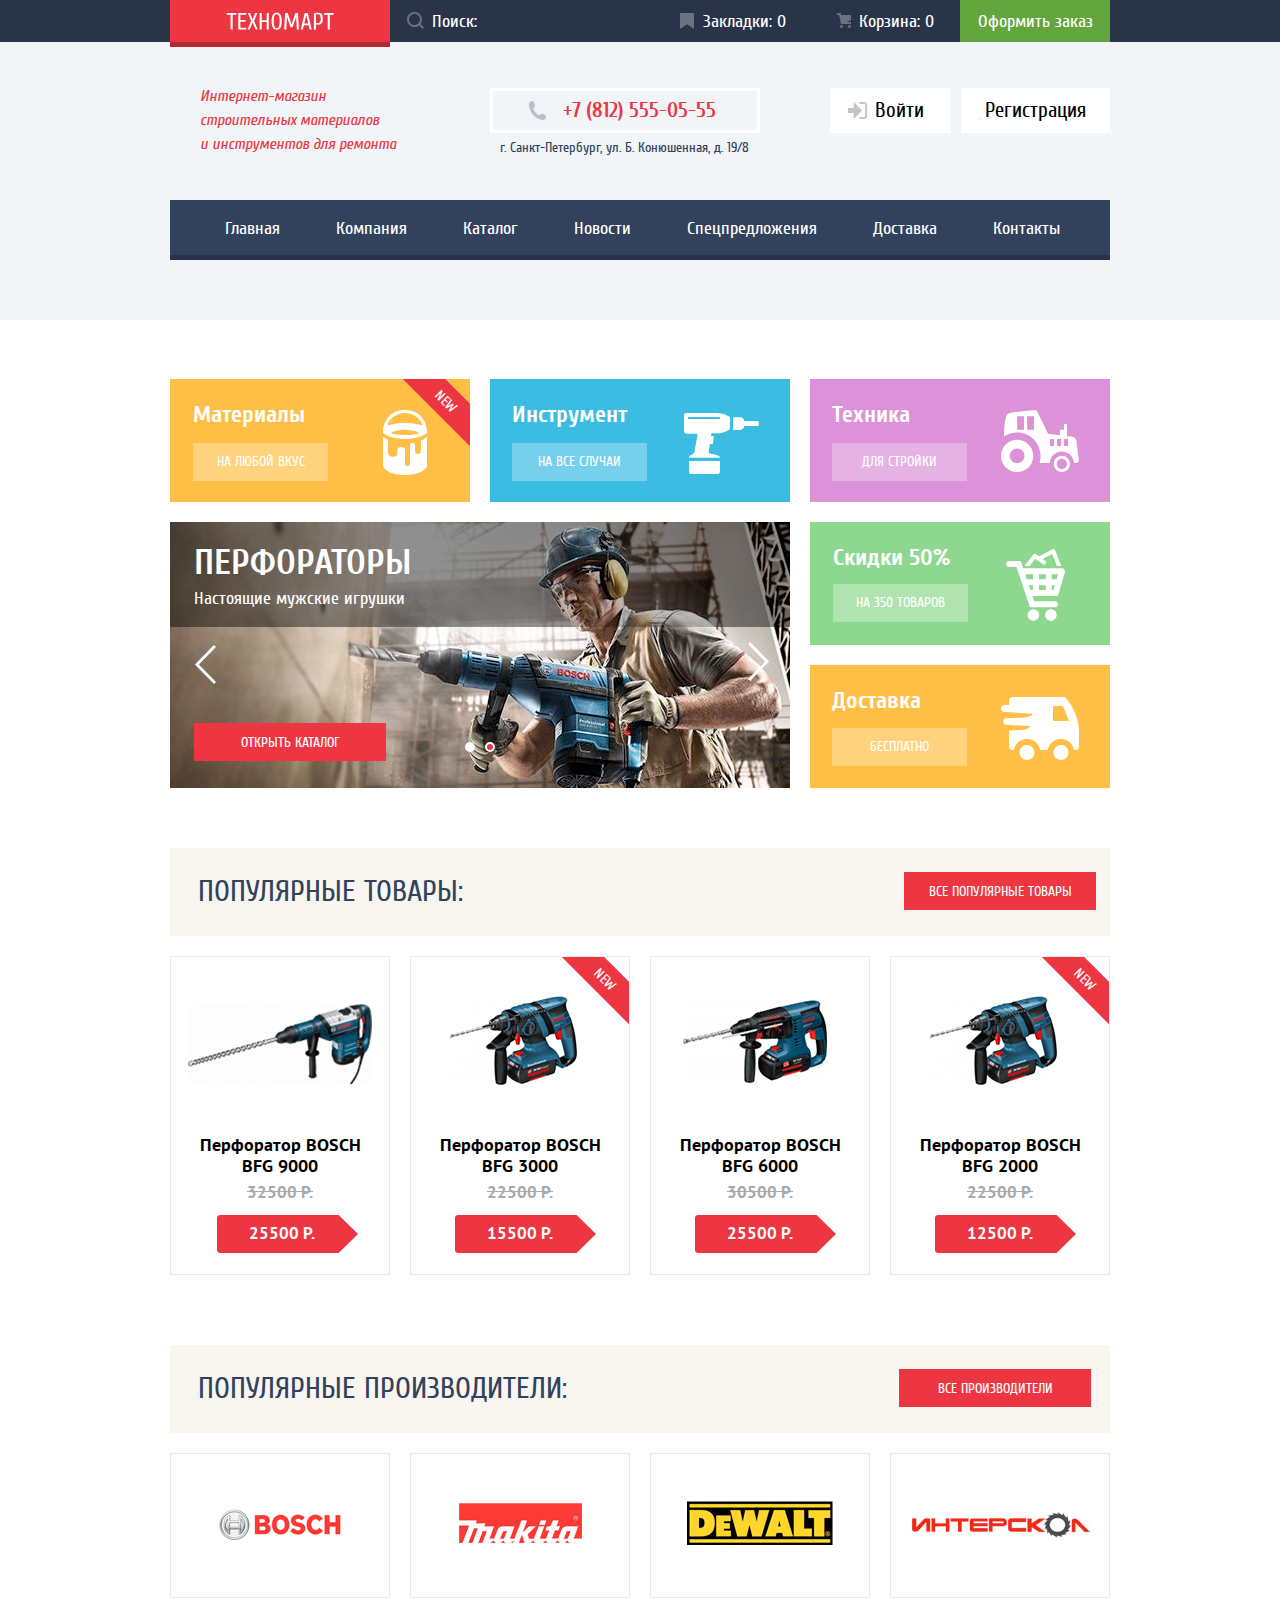
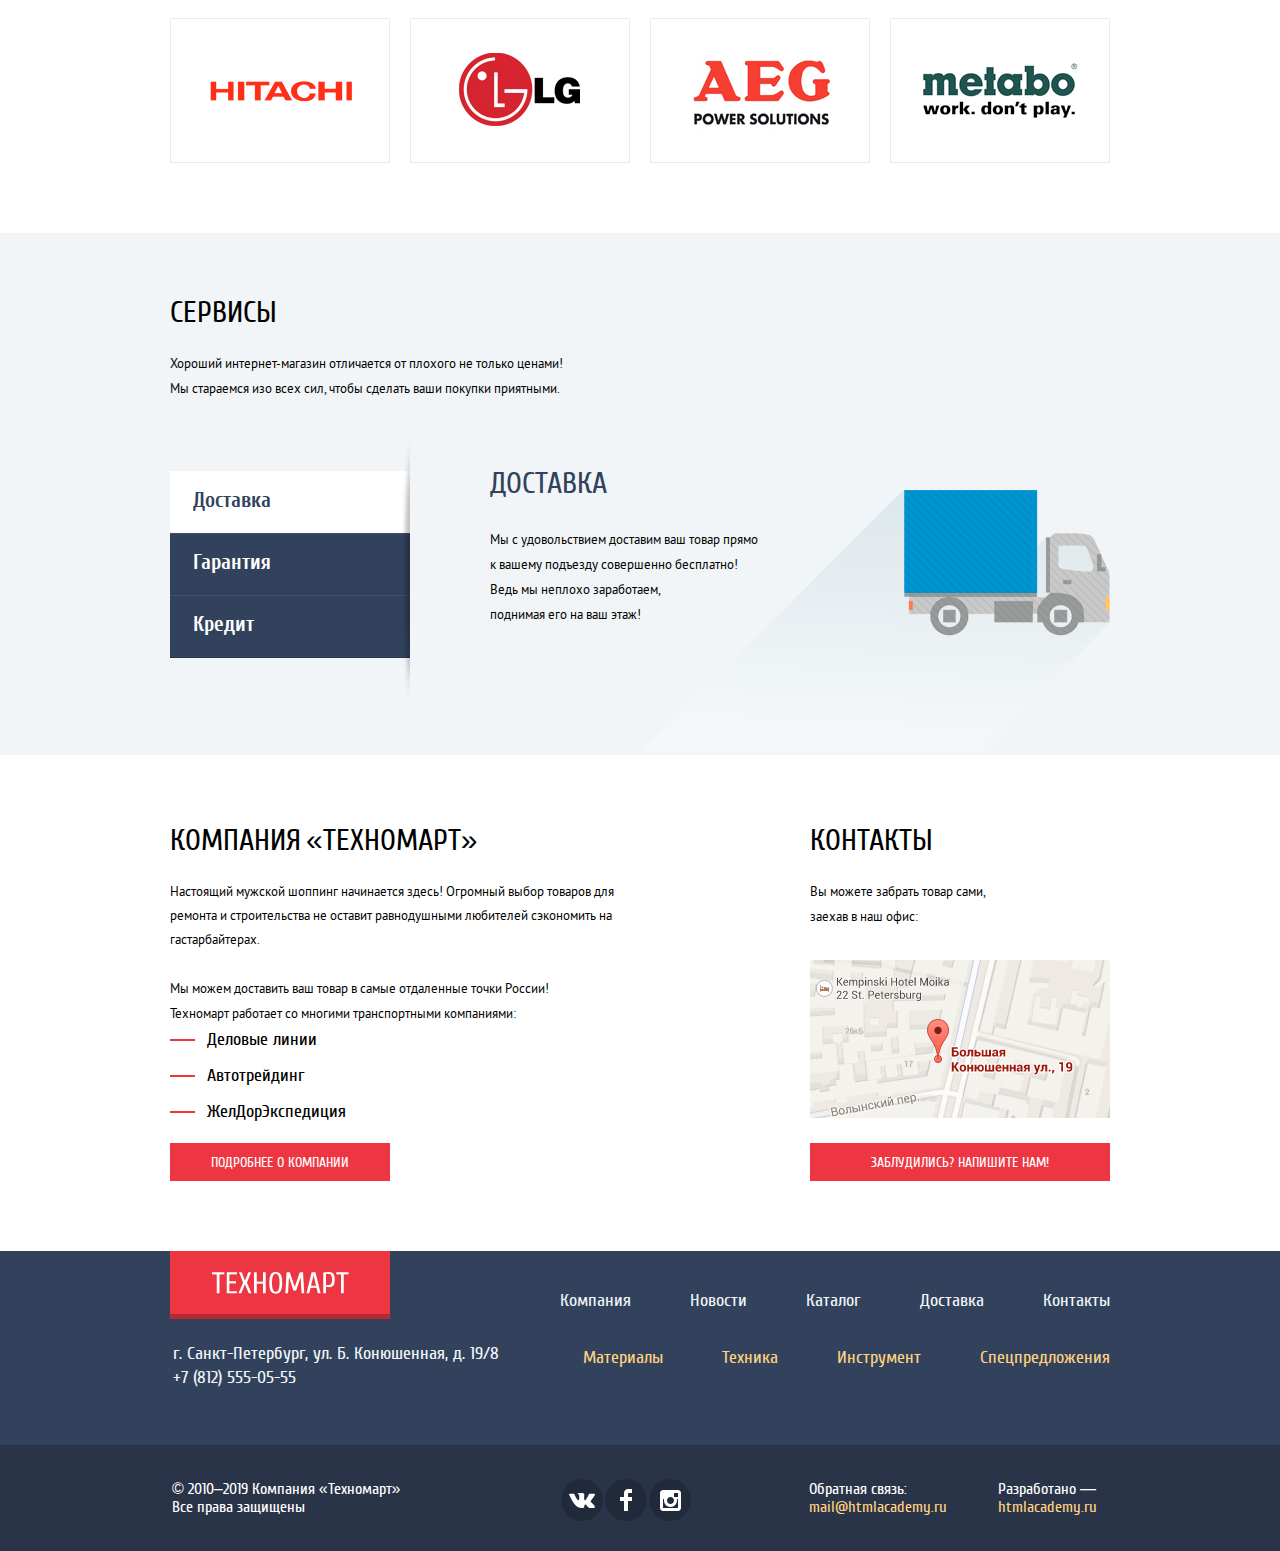
<file: index.html>
<!DOCTYPE html>
<html lang="ru">

<head>
  <meta charset="utf-8">
  <title>HTML Academy: Техномарт</title>
  <link rel="icon" href="favicon.ico">
  <link rel="icon" href="img/ico/favicon32.svg" type="image/svg+xml">
  <link rel="apple-touch-icon" href="img/ico/favicon180.png">
  <link rel="manifest" href="manifest.webmanifest">
  <link rel="stylesheet" href="css/normalize.min.css">
  <link rel="stylesheet" href="css/style.css">
</head>

<body class="page">
  <header class="main-header">
    <div class="user-links-wrapper">
      <div class="container user-links-grid-wrapper">
        <a class="header-logo"><img src="img/logo-header.svg" alt="LOGO" width="108" height="18"></a>
        <form action="https://echo.htmlacademy.ru" method="get">
          <label class="search-form-label" for="site-search-id" aria-label="Поиск товаров">
            <input class="user-search" type="search" id="site-search-id" name="site-search" placeholder="Поиск:">
            <svg width="17" height="17" viewBox="0 0 17 17" fill="none" xmlns="http://www.w3.org/2000/svg">
              <path fill-rule="evenodd" clip-rule="evenodd"
                d="M13.458 12.044L17 15.586L15.586 17L12.044 13.458C10.782 14.421 9.21 15 7.5 15C3.35786 15 0 11.6421 0 7.5C0 3.35786 3.35786 0 7.5 0C11.6421 0 15 3.35786 15 7.5C15.0001 9.14309 14.4581 10.7403 13.458 12.044ZM7.5 2C4.467 2 2 4.467 2 7.5C2.00331 10.5362 4.4638 12.9967 7.5 13C10.532 13 13 10.532 13 7.5C13 4.467 10.532 2 7.5 2Z"
                fill="white" />
            </svg>
          </label>
        </form>
        <a class="button user-link bookmark-link" href="#">Закладки: <span>0</span></a>
        <a class="button user-link cart-link" href="#">Корзина: <span>0</span></a>
        <a class="button user-order" href="#">Оформить заказ</a>
      </div>
    </div>
    <div class="container user-info-grid-wrapper">
      <p class="shop-description">Интернет-магазин <br> строительных материалов <br> и инструментов для ремонта</p>
      <div class="shop-contacts">
        <a class="button header-tel-link" href="tel:+8125550555">+7 (812) 555-05-55</a>
        <address class="header-addr">г. Санкт-Петербург, ул. Б. Конюшенная, д. 19/8</address>
      </div>
      <div class="noauth-user">
        <a class="button user-sign-button sign-in-button" href="#">
          <svg width="20" height="17" viewBox="0 0 20 17" fill="none" xmlns="http://www.w3.org/2000/svg">
            <path d="M14.1667 8.5L5.71429 0V6H0V11H5.71429V17L14.1667 8.5Z" fill="#C5C5C5" />
            <path
              d="M16.177 15.01H11.3894V17H16.177C18.2513 17 19.038 15.19 19.0618 13.974V3.028C19.038 1.811 18.2513 0 16.177 0H11.3894V1.99H16.177C16.9761 1.99 17.1218 2.671 17.1389 3.047V13.951C17.1227 14.327 16.9761 15.01 16.177 15.01Z"
              fill="#C5C5C5" />
          </svg>
          Войти</a>
        <a class="button user-sign-button sign-up-button" href="#">Регистрация</a>
      </div>
    </div>
    <nav class="header-nav container">
      <ul class="nav-list">
        <li class="nav-item">
          <a class="button nav-link" href="#">Главная</a>
        </li>
        <li class="nav-item">
          <a class="button nav-link" href="#">Компания</a>
        </li>
        <li class="nav-item">
          <a class="button nav-link" href="catalog.html">Каталог</a>
        </li>
        <li class="nav-item">
          <a class="button nav-link" href="#">Новости</a>
        </li>
        <li class="nav-item">
          <a class="button nav-link" href="#">Спецпредложения</a>
        </li>
        <li class="nav-item">
          <a class="button nav-link" href="#">Доставка</a>
        </li>
        <li class="nav-item">
          <a class="button nav-link" href="#">Контакты</a>
        </li>
      </ul>
    </nav>
  </header>
  <main>
    <h1 class="visually-hidden">Магазин строительных материалов и инструментов Техномарт</h1>
    <section class="promo container">
      <h2 class="visually-hidden">Наши лучшие предложения</h2>
      <ul class="advantage-list">
        <li class="advantage-list-item card1 materials new">
          <h3 class="advantage-title">Материалы</h3>
          <a class="button advantage-link" href="#">На любой вкус</a>
        </li>
        <li class="advantage-list-item card2 instruments">
          <h3 class="advantage-title">Инструмент</h3>
          <a class="button advantage-link" href="#">На все случаи</a>
        </li>
        <li class="advantage-list-item card3 technic">
          <h3 class="advantage-title">Техника</h3>
          <a class="button advantage-link" href="#">Для стройки</a>
        </li>
        <li class="advantage-list-item card4 sale">
          <h3 class="advantage-title">Скидки 50%</h3>
          <a class="button advantage-link" href="#">На 350 ТОВАРОВ</a>
        </li>
        <li class="advantage-list-item card5 delivery">
          <h3 class="advantage-title">Доставка</h3>
          <a class="button advantage-link" href="#">Бесплатно</a>
        </li>
      </ul>
      <div class="promo-slider">
        <ul class="promo-slider-list">
          <li class="promo-slider-item promo-slide-1">
            <div class="slide-text-layer">
              <h3 class="slider-title">Дрели</h3>
              <p class="slider-text">Соседям на радость!</p>
            </div>
            <a class="button main-button slider-catalog-button" href="catalog.html">Открыть каталог</a>
          </li>
          <li class="promo-slider-item promo-slide-2 active-slider">
            <div class="slide-text-layer">
              <h3 class="slider-title">Перфораторы</h3>
              <p class="slider-text">Настоящие мужские игрушки</p>
            </div>
            <a class="button main-button slider-catalog-button" href="catalog.html">Открыть каталог</a>
          </li>
        </ul>
        <button class="button slider-back-button" type="button" aria-label="Назад">
          <svg width="22" height="40" viewBox="0 0 22 40" fill="none" xmlns="http://www.w3.org/2000/svg">
            <path
              d="M19.9244 0.941406L21.9226 2.98921L4.90699 20.436L21.978 37.9375L19.9789 39.9853L0.910645 20.436L19.9244 0.941406Z"
              fill="white" />
          </svg>
        </button>
        <button class="button slider-forward-button" type="button" aria-label="Вперед">
          <svg width="22" height="40" viewBox="0 0 22 40" fill="none" xmlns="http://www.w3.org/2000/svg">
            <path
              d="M19.9244 0.941406L21.9226 2.98921L4.90699 20.436L21.978 37.9375L19.9789 39.9853L0.910645 20.436L19.9244 0.941406Z"
              fill="white" />
          </svg>
        </button>
        <div class="slider-pagination-control">
          <button class="pagination-piont promo-slide1-point" type="button" aria-label="Первый слайд"></button>
          <button class="pagination-piont promo-slide2-point active-slider" type="button"
            aria-label="Второй слайд"></button>
        </div>
      </div>
    </section>
    <section class="best-seller container">
      <header class="section-header">
        <h2 class="section-title">Популярные товары:</h2>
        <a class="button main-button popular-button" href="#">Все популярные товары</a>
      </header>
      <ul class="product-list">
        <li class="product-item" data-product="BFG9000">
          <a href="#">
            <h3 class="product-title">Перфоратор BOSCH<br>BFG 9000</h3>
          </a>
          <div class="product-img-wrapper">
            <img src="img/product/bfg-9000.jpg" alt="" width="184" height="164">
          </div>
          <div class="product-action">
            <button class="button buy-button" type="button"
              aria-label="Добавить товар Перфоратор BOSCH BFG 9000 в корзину">Купить</button>
            <button class="button add-bookmark" type="button"
              aria-label="Добавить товар Перфоратор BOSCH BFG 9000 в закладки">В закладки</button>
          </div>
          <p class="price old-price"><s>32500 Р.</s></p>
          <p class="price actual-price">25500 Р.</p>
        </li>
        <li class="product-item new" data-product="BFG3000">
          <a href="#">
            <h3 class="product-title">Перфоратор BOSCH<br>BFG 3000</h3>
          </a>
          <div class="product-img-wrapper">
            <img src="img/product/bfg-3000.jpg" alt="" width="127" height="112">
          </div>
          <div class="product-action">
            <button class="button buy-button" type="button"
              aria-label="Добавить товар Перфоратор BOSCH BFG 3000 в корзину">Купить</button>
            <button class="button add-bookmark" type="button"
              aria-label="Добавить товар Перфоратор BOSCH BFG 3000 в закладки">В закладки</button>
          </div>
          <p class="price old-price"><s>22500 Р.</s></p>
          <p class="price actual-price">15500 Р.</p>
        </li>
        <li class="product-item" data-product="BFG6000">
          <a href="#">
            <h3 class="product-title">Перфоратор BOSCH<br>BFG 6000</h3>
          </a>
          <div class="product-img-wrapper">
            <img src="img/product/bfg-6000.jpg" alt="" width="144" height="128">
          </div>
          <div class="product-action">
            <button class="button buy-button" type="button"
              aria-label="Добавить товар Перфоратор BOSCH BFG 6000 в корзину">Купить</button>
            <button class="button add-bookmark" type="button"
              aria-label="Добавить товар Перфоратор BOSCH BFG 6000 в закладки">В закладки</button>
          </div>
          <p class="price old-price"><s>30500 Р.</s></p>
          <p class="price actual-price">25500 Р.</p>
        </li>
        <li class="product-item new" data-product="BFG2000">
          <a href="#">
            <h3 class="product-title">Перфоратор BOSCH<br>BFG 2000</h3>
          </a>
          <div class="product-img-wrapper">
            <img src="img/product/bfg-2000.jpg" alt="Перфоратор BOSCH BFG 2000" width="127" height="112">
          </div>
          <div class="product-action">
            <button class="button buy-button" type="button"
              aria-label="Добавить товар Перфоратор BOSCH BFG 2000 в корзину">Купить</button>
            <button class="button add-bookmark" type="button"
              aria-label="Добавить товар Перфоратор BOSCH BFG 2000 в закладки">В закладки</button>
          </div>
          <p class="price old-price"><s>22500 Р.</s></p>
          <p class="price actual-price">12500 Р.</p>
        </li>
      </ul>
    </section>
    <section class="manufacturer container">
      <header class="section-header">
        <h2 class="section-title">Популярные производители:</h2>
        <a class="button main-button popular-button" href="#">Все производители</a>
      </header>
      <ul class="manufacturer-list">
        <li class="manufacturer-item" data-manufacturer="BOSCH">
          <a class="manufacturer-link" href="#">
            <img src="img/contractor/bosch.png" alt="BOSCH" width="126" height="37">
          </a>
        </li>
        <li class="manufacturer-item" data-manufacturer="Makita">
          <a class="manufacturer-link" href="#">
            <img src="img/contractor/makita.png" alt="Makita" width="123" height="40">
          </a>
        </li>
        <li class=" manufacturer-item" data-manufacturer="DeWALT">
          <a class="manufacturer-link" href="#">
            <img src="img/contractor/dewalt.png" alt="DeWALT" width="146" height="44">
          </a>
        </li>
        <li class="manufacturer-item" data-manufacturer="Интерскол">
          <a class="manufacturer-link" href="#">
            <img src="img/contractor/interscoll.png" alt="Интерскол" width="200" height="76">
          </a>
        </li>
        <li class="manufacturer-item" data-manufacturer="Hitachi">
          <a class="manufacturer-link" href="#">
            <img src="img/contractor/hitachi.png" alt="Hitachi" width="169" height="31">
          </a>
        </li>
        <li class="manufacturer-item" data-manufacturer="LG">
          <a class="manufacturer-link" href="#">
            <img src="img/contractor/lg.png" alt="LG" width="121" height="73">
          </a>
        </li>
        <li class="manufacturer-item" data-manufacturer="AEG">
          <a class="manufacturer-link" href="#">
            <img src="img/contractor/aeg.png" alt="AEG Power Solution" width="151" height="96">
          </a>
        </li>
        <li class="manufacturer-item">
          <a class="manufacturer-link" href="#">
            <img src="img/contractor/metabo.png" alt="Metabo" width="204" height="69" data-manufacturer="Metabo">
          </a>
        </li>
      </ul>
    </section>
    <section class="service">
      <div class="container service-grid-wrapper">
        <div class="service-section-head">
          <h2 class="section-title">Сервисы</h2>
          <p class="section-text">Хороший интернет-магазин отличается от плохого не только ценами! <br>Мы стараемся изо
            всех сил, чтобы сделать ваши покупки приятными.</p>
        </div>
        <ul class="service-list">
          <li>
            <button class="button service-button service-slide-1 active" type="button">Доставка</button>
          </li>
          <li>
            <button class="button service-button service-slide-2" type="button">Гарантия</button>
          </li>
          <li>
            <button class="button service-button service-slide-3" type="button">Кредит</button>
          </li>
        </ul>
        <ul class="service-slider-list">
          <li class="service-slider-item service-slide-1 active">
            <!--   <div class="service-desc "> -->
            <h3 class="service-title">Доставка</h3>
            <p class="section-text">Мы с удовольствием доставим ваш товар прямо<br> к вашему подъезду совершенно
              бесплатно!<br> Ведь мы неплохо заработаем,<br> поднимая его на ваш этаж!</p>
            <!--   </div> -->
          </li>
          <li class="service-slider-item service-slide-2">
            <!--          <div class="service-desc "> -->
            <h3 class="service-title ">Гарантия</h3>
            <p class="section-text">Если купленный у нас товар поломается или заискрит,<br> а также в случае пожара,
              спровоцированного его<br> возгоранием, вы всегда можете быть уверены в нашей<br> гарантии. Мы обменяем
              сгоревший товар на новый.<br> Дом уж восстановите как-нибудь сами.</p>
            <!--     </div> -->
          </li>
          <li class="service-slider-item service-slide-3 ">
            <!--        <div class="service-desc finance"> -->
            <h3 class="service-title ">Кредит</h3>
            <p class="section-text">Залезть в долговую яму стало проще!<br> Кредитные консультанты придут вам на помощь.
            </p>
            <a class="button main-button credit-button" href="#">Отправить заявку</a>
            <!--   </div> -->
          </li>
        </ul>

      </div>
    </section>
    <div class="container company-info-wrapper">
      <section class="about">
        <h2 class="section-title">Компания «Техномарт»</h2>
        <p class="section-text">Настоящий мужской шоппинг начинается здесь! Огромный выбор товаров для ремонта и
          строительства не оставит равнодушными любителей сэкономить на гастарбайтерах.</p>
        <p class="section-text transport-text">Мы можем доставить ваш товар в самые отдаленные точки России!<br>Техномарт работает со многими транспортными компаниями:</p>
        <ul class="transport-list">
          <li>Деловые линии</li>
          <li>Автотрейдинг</li>
          <li>ЖелДорЭкспедиция</li>
        </ul>
        <a class="button main-button about-button" href="#">Подробнее о компании</a>
      </section>
      <section class="contact">
        <h2 class="section-title">Контакты</h2>
        <p class="section-text">Вы можете забрать товар сами,<br>
          заехав в наш офис:</p>
        <a class="button contact-map" href="https://goo.gl/maps/xF1NkCsTLzHroeAp9" target="_blank"
          rel="noopener noreferrer">
          <img src="img/map-small.png"
            alt="Карта.Офис компании расположен по адресу: г. Санкт-Петербург, ул. Б. Конюшенная, д. 19/8" width="300"
            height="158">
        </a>
        <button class="button main-button get-lost-button" type="button">Заблудились? Напишите нам!</button>
      </section>
    </div>
  </main>
  <footer class="site-footer">
    <div class="footer-links container">
      <div class="footer-company-info">
        <a class="footer-logo" href="#"><img src="img/logo-full-footer.png" alt="Логотип компании Техномарт" width="220"
            height="68"></a>
        <p class="footer-contact-text">г. Санкт-Петербург, ул. Б. Конюшенная, д. 19/8 <br>
          <a href="tel:+78125550555">+7 (812) 555-05-55</a>
        </p>
      </div>
      <ul class="footer-nav-list">
        <li class="footer-nav-item">
          <a class="footer-nav-link" href="#">Компания</a>
        </li>
        <li class="footer-nav-item">
          <a class="footer-nav-link" href="#">Новости</a>
        </li>
        <li class="footer-nav-item">
          <a class="footer-nav-link" href="catalog.html">Каталог</a>
        </li>
        <li class="footer-nav-item">
          <a class="footer-nav-link" href="#">Доставка</a>
        </li>
        <li class="footer-nav-item">
          <a class="footer-nav-link" href="#">Контакты</a>
        </li>
      </ul>
      <ul class="production-list">
        <li class="production-item">
          <a class="footer-production-link" href="#">Материалы</a>
        </li>
        <li class="production-item">
          <a class="footer-production-link" href="#">Техника</a>
        </li>
        <li class="production-item">
          <a class="footer-production-link" href="#">Инструмент</a>
        </li>
        <li class="production-item">
          <a class="footer-production-link" href="#">Спецпредложения</a>
        </li>
      </ul>
    </div>
    <div class="copiright">
      <div class="container copiright-flex-wrapper">
        <p class="footer-copyright">© 2010–2019 Компания «Техномарт» <br>Все права защищены</p>
        <ul class="social-list">
          <li class="social-item">
            <a class="button social-link social-vk" href="#"><span class="visually-hidden">ВКонтакте</span></a>
          </li>
          <li class="social-item">
            <a class="button social-link social-fb" href="#"><span class="visually-hidden">Facebook</span></a>
          </li>
          <li class="social-item">
            <a class="button social-link social-ig" href="#"><span class="visually-hidden">Instagram</span></a>
          </li>
        </ul>
        <p class="footer-author-text">Обратная связь: <br><a class="footer-author-link"
            href="mailto:mail@htmlacademy.ru">mail@htmlacademy.ru</a></p>
        <p class="footer-author-text">Разработано — <br><a class="footer-author-link"
            href="https://htmlacademy.ru/intensive/htmlcss">htmlacademy.ru</a></p>
      </div>
    </div>
  </footer>
  <section class="modal modal-write">
    <h2 class="visually-hidden">Форма обратной связи</h2>
    <form class="modal-write-form" action="https://echo.htmlacademy.ru" method="post">
      <div class="input-field-wrapper">
        <div class="name-area">
          <label for="name-id">Ваше имя:</label>
          <input type="text" name="name" id="name-id" placeholder="Имя Фамилия" required>
        </div>
        <div class="mail-area">
          <label for="email-id">Ваш e-mail:</label>
          <input type="email" id="email-id" name="email" placeholder="email@example.com" required>
        </div>
        <div class="text-area">
          <label for="text-id">Текст письма:</label>
          <textarea class="message-body" name="text" id="text-id" cols="70" rows="4" placeholder="В свободной форме"
            required></textarea>
        </div>
      </div>
      <div class="send-wrapper">
        <button class="button main-button send-msg-button" type="submit">Отправить</button>
      </div>
    </form>
    <button class="button modal-write-close" type="button" aria-label="Закрыть окно">
      <svg width="21" height="21" viewBox="0 0 21 21" fill="none" xmlns="http://www.w3.org/2000/svg">
        <path
          d="M13.273 10.5L20.695 3.07799C21.084 2.68899 21.084 2.05299 20.695 1.66399L19.336 0.304995C18.947 -0.0840054 18.311 -0.0840054 17.922 0.304995L10.5 7.72699L3.07799 0.304995C2.68899 -0.0840054 2.05299 -0.0840054 1.66399 0.304995L0.304995 1.66399C-0.0840054 2.05299 -0.0840054 2.68899 0.304995 3.07799L7.72699 10.5L0.305995 17.922C-0.0830054 18.311 -0.0830054 18.947 0.305995 19.336L1.66499 20.695C2.05399 21.084 2.68999 21.084 3.07899 20.695L10.501 13.273L17.923 20.695C18.312 21.084 18.948 21.084 19.337 20.695L20.696 19.336C21.085 18.947 21.085 18.311 20.696 17.922L13.273 10.5Z"
          fill="#EE3643" />
      </svg>
    </button>
  </section>
  <section class="modal modal-map">
    <h2 class="visually-hidden">Как до нас добраться</h2>
    <iframe
      src="https://www.google.com/maps/embed?pb=!1m18!1m12!1m3!1d1998.603625300316!2d30.320858716190262!3d59.93871916905408!2m3!1f0!2f0!3f0!3m2!1i1024!2i768!4f13.1!3m3!1m2!1s0x4696310fca145cc1%3A0x42b32648d8238007!2z0JHQvtC70YzRiNCw0Y8g0JrQvtC90Y7RiNC10L3QvdCw0Y8g0YPQuy4sIDE5LzgsINCh0LDQvdC60YIt0J_QtdGC0LXRgNCx0YPRgNCzLCAxOTExODY!5e0!3m2!1sru!2sru!4v1614578318325!5m2!1sru!2sru"
      width="943" height="449" allowfullscreen loading="lazy"
      title="Офис компании расположен по адресу: г. Санкт-Петербург, ул. Б. Конюшенная, д. 19/8"></iframe>
    <button class="button modal-map-close" type="button" aria-label="Закрыть окно">
      <svg width="21" height="21" viewBox="0 0 21 21" fill="none" xmlns="http://www.w3.org/2000/svg">
        <path
          d="M13.273 10.5L20.695 3.07799C21.084 2.68899 21.084 2.05299 20.695 1.66399L19.336 0.304995C18.947 -0.0840054 18.311 -0.0840054 17.922 0.304995L10.5 7.72699L3.07799 0.304995C2.68899 -0.0840054 2.05299 -0.0840054 1.66399 0.304995L0.304995 1.66399C-0.0840054 2.05299 -0.0840054 2.68899 0.304995 3.07799L7.72699 10.5L0.305995 17.922C-0.0830054 18.311 -0.0830054 18.947 0.305995 19.336L1.66499 20.695C2.05399 21.084 2.68999 21.084 3.07899 20.695L10.501 13.273L17.923 20.695C18.312 21.084 18.948 21.084 19.337 20.695L20.696 19.336C21.085 18.947 21.085 18.311 20.696 17.922L13.273 10.5Z"
          fill="#EE3643" />
      </svg>
    </button>
  </section>
  <section class="modal modal-cart">
    <h2 class="visually-hidden">Инфрмация о добавлении товара в карзину</h2>
    <div class="cart-msg">
      <img class="ok-modal-img" src="img/ico-page-svg/icon-mark.svg" alt="" width="66" height="66">
      <p class="popup-msg-txt">Товар добавлен в корзину!</p>
    </div>
    <div class="action-button">
      <button class="button main-button order-button" type="button">Оформить заказ</button>
      <button class="button main-button continue-button" type="button">Продолжить покупки</button>
    </div>
    <button class="button modal-cart-close" type="button" aria-label="Закрыть окно">
      <svg width="21" height="21" viewBox="0 0 21 21" fill="none" xmlns="http://www.w3.org/2000/svg">
        <path
          d="M13.273 10.5L20.695 3.07799C21.084 2.68899 21.084 2.05299 20.695 1.66399L19.336 0.304995C18.947 -0.0840054 18.311 -0.0840054 17.922 0.304995L10.5 7.72699L3.07799 0.304995C2.68899 -0.0840054 2.05299 -0.0840054 1.66399 0.304995L0.304995 1.66399C-0.0840054 2.05299 -0.0840054 2.68899 0.304995 3.07799L7.72699 10.5L0.305995 17.922C-0.0830054 18.311 -0.0830054 18.947 0.305995 19.336L1.66499 20.695C2.05399 21.084 2.68999 21.084 3.07899 20.695L10.501 13.273L17.923 20.695C18.312 21.084 18.948 21.084 19.337 20.695L20.696 19.336C21.085 18.947 21.085 18.311 20.696 17.922L13.273 10.5Z"
          fill="#EE3643" />
      </svg>
    </button>
  </section>
  <script src="js/main.min.js"></script>
</body>

</html>
</file>
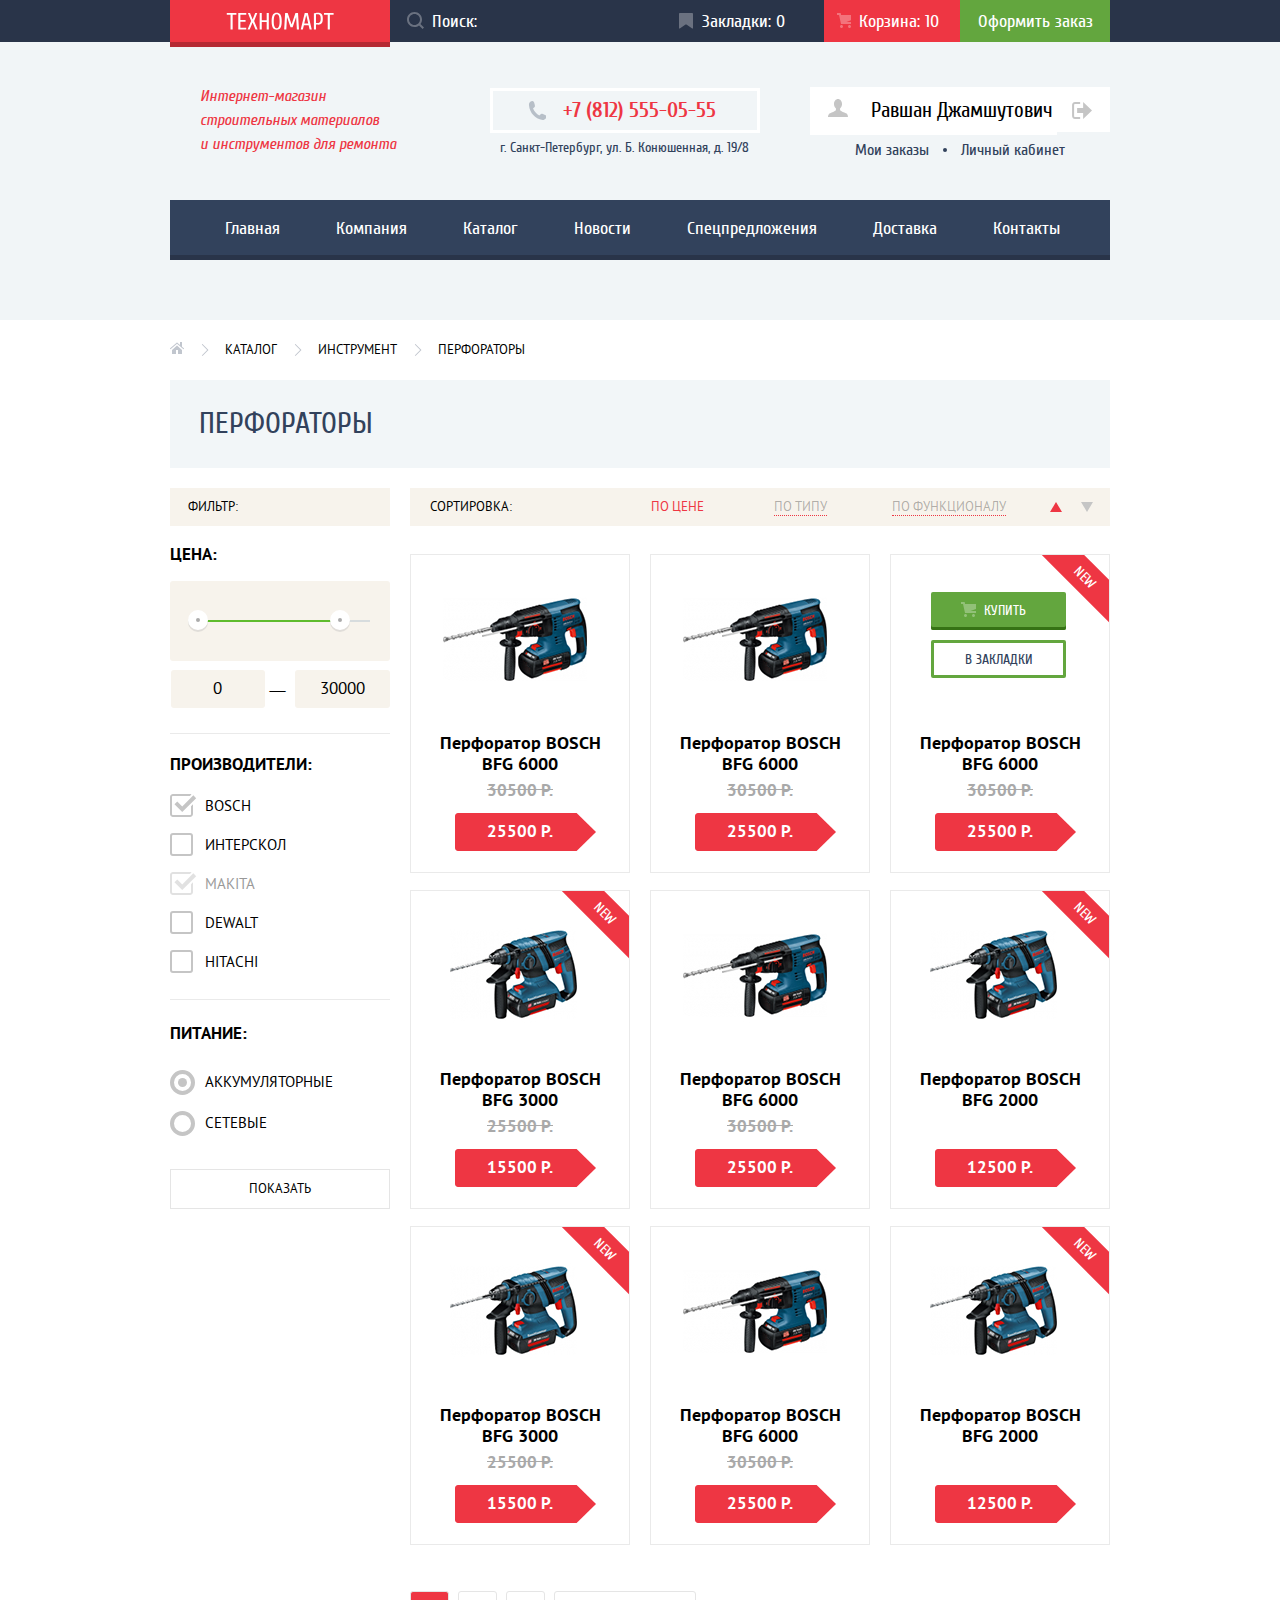
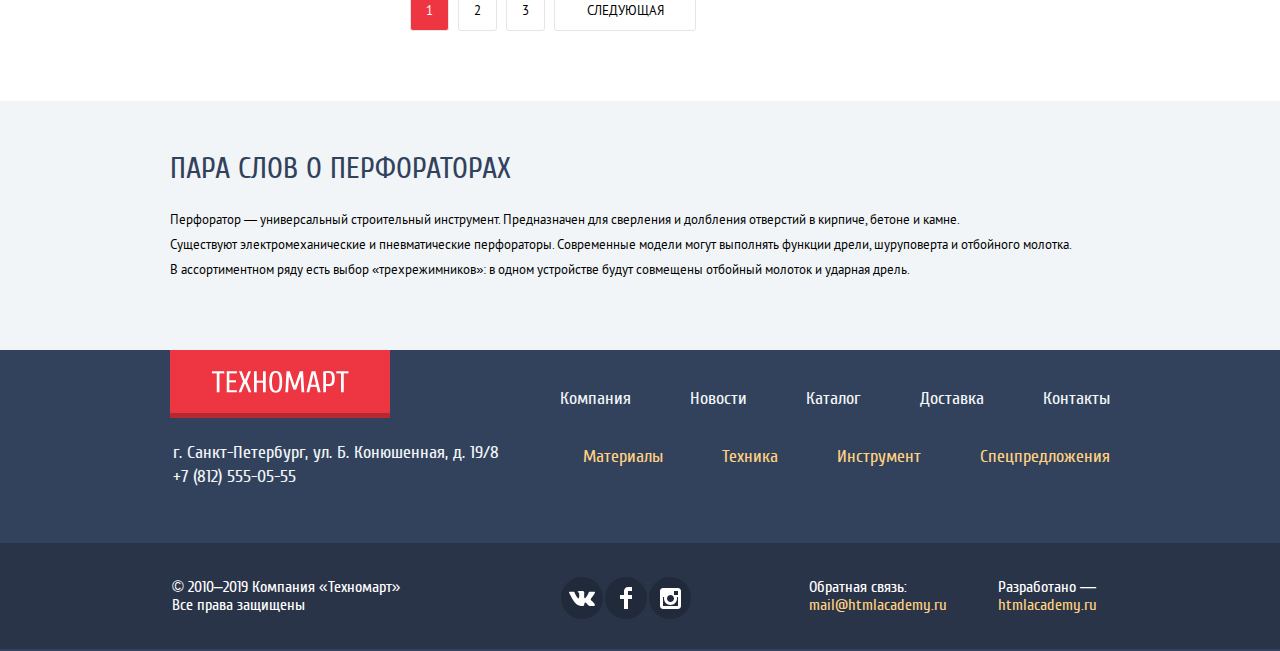
<file: catalog.html>
<!DOCTYPE html>
<html lang="en">

<head>
  <meta charset="utf-8">
  <title>HTML Academy: Техномарт</title>
  <link rel="icon" href="favicon.ico">
  <link rel="icon" href="img/ico/favicon32.svg" type="image/svg+xml">
  <link rel="apple-touch-icon" href="img/ico/favicon180.png">
  <link rel="manifest" href="manifest.webmanifest">
  <link rel="stylesheet" href="css/normalize.min.css">
  <link rel="stylesheet" href="css/style.css">
</head>

<body class="page">
  <header class="main-header">
    <div class="user-links-wrapper">
      <div class="container user-links-grid-wrapper">
        <a class="header-logo" href="index.html"><img src="img/logo-header.svg" alt="LOGO" width="108" height="18"></a>
        <form action="#" method="get">
          <label class="search-form-label" for="site-search-id" aria-label="Поиск товаров">
            <input class="user-search" type="search" id="site-search-id" name="site-search" placeholder="Поиск:">
            <svg width="17" height="17" viewBox="0 0 17 17" fill="none" xmlns="http://www.w3.org/2000/svg">
              <path fill-rule="evenodd" clip-rule="evenodd"
                d="M13.458 12.044L17 15.586L15.586 17L12.044 13.458C10.782 14.421 9.21 15 7.5 15C3.35786 15 0 11.6421 0 7.5C0 3.35786 3.35786 0 7.5 0C11.6421 0 15 3.35786 15 7.5C15.0001 9.14309 14.4581 10.7403 13.458 12.044ZM7.5 2C4.467 2 2 4.467 2 7.5C2.00331 10.5362 4.4638 12.9967 7.5 13C10.532 13 13 10.532 13 7.5C13 4.467 10.532 2 7.5 2Z"
                fill="white" />
            </svg>
          </label>
        </form>
        <a class="button user-link bookmark-link" href="#">Закладки: <span>0</span></a>
        <a class="button user-link cart-link not-empty" href="#">Корзина: <span>10</span></a>
        <a class="button user-order" href="#">Оформить заказ</a>
      </div>
    </div>
    <div class="header-user-info">
      <div class="container user-info-grid-wrapper">
        <p class="shop-description">Интернет-магазин <br> строительных материалов <br> и инструментов для ремонта</p>
        <div class="shop-contacts">
          <a class="button header-tel-link" href="tel:+8125550555">+7 (812) 555-05-55</a>
          <address class="header-addr">г. Санкт-Петербург, ул. Б. Конюшенная, д. 19/8</address>
        </div>
        <div class="auth-user">
          <div class="account-pad-wrapper">
            <a class="button user-sign-button account-button" href="#">
              <svg width="20" height="18" viewBox="0 0 20 18" fill="none" xmlns="http://www.w3.org/2000/svg">
                <path
                  d="M17.881 14.166C15.737 13.431 13.625 12.5 12.674 11.776C12.017 11.275 11.904 10.158 12.157 9.361C13.275 8.458 14.021 6.884 14.021 5.083C14.021 2.276 12.221 0 10 0C7.77902 0 5.97901 2.276 5.97901 5.083C5.97901 6.884 6.72501 8.457 7.84201 9.36C8.09501 10.158 7.98302 11.275 7.32502 11.776C6.37502 12.5 4.26201 13.43 2.11801 14.166C-0.0259852 14.902 1.48343e-05 18 1.48343e-05 18H20C20 18 20.025 14.901 17.881 14.166Z"
                  fill="#C5C5C5" />
              </svg>Равшан Джамшутович</a>
            <a class="button user-sign-button sign-out-button" href="#"><span class="visually-hidden">Выход</span>
              <svg width="20" height="17" viewBox="0 0 20 17" fill="none" xmlns="http://www.w3.org/2000/svg">
                <path d="M20 8.5L11.125 0V6H5.125V11H11.125V17L20 8.5Z" fill="#C5C5C5" />
                <path
                  d="M2.10604 13.952V3.048C2.12404 2.672 2.27704 1.991 3.11604 1.991H8.14304V0H3.11604C0.938036 0 0.112036 1.81 0.0870361 3.027V13.973C0.112036 15.189 0.938036 17 3.11604 17H8.14304V15.01H3.11604C2.27704 15.01 2.12404 14.327 2.10604 13.952Z"
                  fill="#C5C5C5" />
              </svg>
            </a>
          </div>
          <div class="account-pad-wrapper">
            <a class="user-page-link auth-user-order" href="#">Мои заказы</a>
            <div class="point"></div>
            <a class="user-page-link auth-user-cabinet" href="#">Личный кабинет</a>
          </div>
        </div>
      </div>
    </div>
    <nav class="header-nav container">
      <ul class="nav-list">
        <li class="nav-item">
          <a class="button nav-link" href="index.html">Главная</a>
        </li>
        <li class="nav-item">
          <a class="button nav-link" href="#">Компания</a>
        </li>
        <li class="nav-item">
          <a class="button nav-link" href="catalog.html">Каталог</a>
        </li>
        <li class="nav-item">
          <a class="button nav-link" href="#">Новости</a>
        </li>
        <li class="header-nav-item">
          <a class="button nav-link" href="#">Спецпредложения</a>
        </li>
        <li class="nav-item">
          <a class="button nav-link" href="#">Доставка</a>
        </li>
        <li class="nav-item">
          <a class="button nav-link" href="#">Контакты</a>
        </li>
      </ul>
    </nav>
  </header>
  <main class="catalog-page-main">
    <div class="container catalog-grid-wrapper">
      <ul class="breadcrumbs">
        <li class="breadcrumbs-item">
          <a class="breadcrumbs-link" href="index.html" title="Главная">
            <img src="img/ico-page-svg/icon-home.svg" alt="Переход на главную страницу" width="14" height="12"></a>
        </li>
        <li class="breadcrumbs-item">
          <a class="breadcrumbs-link" href="catalog.html">Каталог</a>
        </li>
        <li class="breadcrumbs-item">
          <a class="breadcrumbs-link" href="#">Инструмент</a>
        </li>
        <li class="breadcrumbs-item current">
          <a class="breadcrumbs-link">Перфораторы</a>
        </li>
      </ul>
      <h1 class="catalog-head section-title">Перфораторы</h1>
      <section class="catalog-section-form">
        <h2 class="catalog-form-title">Фильтр:</h2>
        <form class="catalog-form" method="GET" action="https://echo.htmlacademy.ru">
          <fieldset class="price-fieldset">
            <legend class="form-legend">Цена:</legend>
            <div class="price-range">
              <div class="price-range-control">
                <div class="scale">
                  <div class="bar"></div>
                </div>
                <div class="toggle min-range" tabindex="0"></div>
                <div class="toggle max-range" tabindex="0"></div>
              </div>
              <div class="price-value-control">
                <label class="form-label visually-hidden" for="txt-price-min-id">Цена от:</label>
                <input type="text" name="txt-price-min" id="txt-price-min-id" value="0">
                <span class="price-line">—</span>
                <label class="form-label visually-hidden" for="txt-price-max-id">Цена до:</label>
                <input type="text" name="txt-price-max" id="txt-price-max-id" value="30000">
              </div>
            </div>
          </fieldset>
          <div class="filter-devide-line"></div>
          <fieldset class="manufacturer-fieldset">
            <legend class="form-legend">Производители:</legend>
            <ul class="filter-manufacturer-list">
              <li class="filter-manufacturer-item">
                <input class="visually-hidden filter-input-checkbox" type="checkbox" name="filter-manufacturer"
                  id="filter-manufacturer-1-id" value="bosh" checked>
                <label class="form-label" for="filter-manufacturer-1-id">
                  <svg width="27" height="23" viewBox="0 0 27 23" fill="none" xmlns="http://www.w3.org/2000/svg">
                    <path
                      d="M7.28499 7.48598L4.45599 10.315L12.239 18.098L26.171 4.16598L23.343 1.33698L12.239 12.439L7.28499 7.48598Z"
                      fill="#C5C5C5" />
                    <path
                      d="M21 20C21 20.542 20.542 21 20 21H3C2.458 21 2 20.542 2 20V3C2 2.458 2.458 2 3 2H19.908L21.493 0.415C21.041 0.146542 20.5257 0.00329969 20 0H3C1.35 0 0 1.35 0 3V20C0 21.65 1.35 23 3 23H20C21.65 23 23 21.65 23 20V10.171L21 12.171V20Z"
                      fill="#C5C5C5" />
                  </svg>
                  BOSCH</label>
              </li>
              <li class="filter-manufacturer-item">
                <input class="visually-hidden filter-input-checkbox" type="checkbox" name="filter-manufacturer"
                  id="filter-manufacturer-2-id" value="interskol">
                <label class="form-label" for="filter-manufacturer-2-id">
                  <svg width="27" height="23" viewBox="0 0 27 23" fill="none" xmlns="http://www.w3.org/2000/svg">
                    <path
                      d="M7.28499 7.48598L4.45599 10.315L12.239 18.098L26.171 4.16598L23.343 1.33698L12.239 12.439L7.28499 7.48598Z"
                      fill="#C5C5C5" />
                    <path
                      d="M21 20C21 20.542 20.542 21 20 21H3C2.458 21 2 20.542 2 20V3C2 2.458 2.458 2 3 2H19.908L21.493 0.415C21.041 0.146542 20.5257 0.00329969 20 0H3C1.35 0 0 1.35 0 3V20C0 21.65 1.35 23 3 23H20C21.65 23 23 21.65 23 20V10.171L21 12.171V20Z"
                      fill="#C5C5C5" />
                  </svg>
                  Интерскол</label>
              </li>
              <li class="filter-manufacturer-item">
                <input class="visually-hidden filter-input-checkbox" type="checkbox" name="filter-manufacturer"
                  id="filter-manufacturer-3-id" value="makita" checked disabled>
                <label class="form-label" for="filter-manufacturer-3-id">
                  <svg width="27" height="23" viewBox="0 0 27 23" fill="none" xmlns="http://www.w3.org/2000/svg">
                    <path
                      d="M7.28499 7.48598L4.45599 10.315L12.239 18.098L26.171 4.16598L23.343 1.33698L12.239 12.439L7.28499 7.48598Z"
                      fill="#C5C5C5" />
                    <path
                      d="M21 20C21 20.542 20.542 21 20 21H3C2.458 21 2 20.542 2 20V3C2 2.458 2.458 2 3 2H19.908L21.493 0.415C21.041 0.146542 20.5257 0.00329969 20 0H3C1.35 0 0 1.35 0 3V20C0 21.65 1.35 23 3 23H20C21.65 23 23 21.65 23 20V10.171L21 12.171V20Z"
                      fill="#C5C5C5" />
                  </svg>
                  Makita</label>
              </li>
              <li class="filter-manufacturer-item">
                <input class="visually-hidden filter-input-checkbox" type="checkbox" name="filter-manufacturer"
                  id="filter-manufacturer-4-id" value="dewalt">
                <label class="form-label" for="filter-manufacturer-4-id">
                  <svg width="27" height="23" viewBox="0 0 27 23" fill="none" xmlns="http://www.w3.org/2000/svg">
                    <path
                      d="M7.28499 7.48598L4.45599 10.315L12.239 18.098L26.171 4.16598L23.343 1.33698L12.239 12.439L7.28499 7.48598Z"
                      fill="#C5C5C5" />
                    <path
                      d="M21 20C21 20.542 20.542 21 20 21H3C2.458 21 2 20.542 2 20V3C2 2.458 2.458 2 3 2H19.908L21.493 0.415C21.041 0.146542 20.5257 0.00329969 20 0H3C1.35 0 0 1.35 0 3V20C0 21.65 1.35 23 3 23H20C21.65 23 23 21.65 23 20V10.171L21 12.171V20Z"
                      fill="#C5C5C5" />
                  </svg>
                  DeWALT</label>
              </li>
              <li class="filter-manufacturer-item">
                <input class="visually-hidden filter-input-checkbox" type="checkbox" name="filter-manufacturer"
                  id="filter-manufacturer-5-id" value="hitachi">
                <label class="form-label" for="filter-manufacturer-5-id">
                  <svg width="27" height="23" viewBox="0 0 27 23" fill="none" xmlns="http://www.w3.org/2000/svg">
                    <path
                      d="M7.28499 7.48598L4.45599 10.315L12.239 18.098L26.171 4.16598L23.343 1.33698L12.239 12.439L7.28499 7.48598Z"
                      fill="#C5C5C5" />
                    <path
                      d="M21 20C21 20.542 20.542 21 20 21H3C2.458 21 2 20.542 2 20V3C2 2.458 2.458 2 3 2H19.908L21.493 0.415C21.041 0.146542 20.5257 0.00329969 20 0H3C1.35 0 0 1.35 0 3V20C0 21.65 1.35 23 3 23H20C21.65 23 23 21.65 23 20V10.171L21 12.171V20Z"
                      fill="#C5C5C5" />
                  </svg>
                  Hitachi</label>
              </li>
            </ul>
          </fieldset>
          <div class="filter-devide-line"></div>
          <fieldset class="radio-fieldset">
            <legend class="form-legend">Питание:</legend>
            <ul class="filter-power-list">
              <li class="filter-power-item">
                <input class="visually-hidden filter-input-radio" type="radio" name="power" id="battery-id"
                  value="battery" checked>
                <label class="form-label" for="battery-id">Аккумуляторные </label>
              </li>
              <li class="filter-power-item">
                <input class="visually-hidden filter-input-radio" type="radio" name="power" id="power-id" value="power">
                <label class="form-label" for="power-id">Сетевые </label>
              </li>
            </ul>
          </fieldset>
          <button class="button filter-button" type="submit">Показать</button>
        </form>
      </section>
      <section class="catalog-sort">
        <h2 class="catalog-sort-title">Сортировка:</h2>
        <ul class="sort-param-list">
          <li class="sort-param-item">
            <a class="sort-param-link selected" href="#">По цене</a>
          </li>
          <li class="sort-param-item">
            <a class="sort-param-link" href="#">По типу</a>
          </li>
          <li class="sort-param-item">
            <a class="sort-param-link" href="#">По функционалу</a>
          </li>
        </ul>
        <ul class="sort-kind-list">
          <li class="sort-kind-item">
            <a class="sort-kind-link up-sort selected " href="#" title="По возрастанию"></a>
          </li>
          <li class="sort-kind-item">
            <a class="sort-kind-link down-sort" href="#" title="По убыванию"></a>
          </li>
        </ul>
      </section>
      <section class="catalog-data">
        <h2 class="visually-hidden">Список товаров</h2>
        <ul class="product-list">
          <li class="product-item" data-product="BFG6000">
            <a href="#">
              <h3 class="product-title">Перфоратор BOSCH<br>BFG 6000</h3>
            </a>
            <div class="product-img-wrapper">
              <img src="img/product/bfg-6000.jpg" alt="" width="144" height="128">
            </div>
            <div class="product-action">
              <button class="button buy-button" type="button"
                aria-label="Добавить товар Перфоратор BOSCH BFG 6000 в корзину">Купить</button>
              <button class="button add-bookmark" type="button"
                aria-label="Добавить товар Перфоратор BOSCH BFG 6000 в закладки">В закладки</button>
            </div>
            <p class="price old-price"><s>30500 Р.</s></p>
            <p class="price actual-price">25500 Р.</p>
          </li>
          <li class="product-item" data-product="BFG6000">
            <a href="#">
              <h3 class="product-title">Перфоратор BOSCH<br>BFG 6000</h3>
            </a>
            <div class="product-img-wrapper">
              <img src="img/product/bfg-6000.jpg" alt="" width="144" height="128">
            </div>
            <div class="product-action">
              <button class="button buy-button" type="button"
                aria-label="Добавить товар Перфоратор BOSCH BFG 6000 в корзину">Купить</button>
              <button class="button add-bookmark" type="button"
                aria-label="Добавить товар Перфоратор BOSCH BFG 6000 в закладки">В закладки</button>
            </div>
            <p class="price old-price"><s>30500 Р.</s></p>
            <p class="price actual-price">25500 Р.</p>
          </li>
          <li class="product-item new" data-product="BFG6000">
            <a href="#">
              <h3 class="product-title">Перфоратор BOSCH<br>BFG 6000</h3>
            </a>
            <div class="product-img-wrapper" style="display: none;">
              <img src="img/product/bfg-6000.jpg" alt="" width="144" height="128">
            </div>
            <div class="product-action" style="display: block;">
              <button class="button buy-button" type="button"
                aria-label="Добавить товар Перфоратор BOSCH BFG 6000 в корзину">Купить</button>
              <button class="button add-bookmark" type="button"
                aria-label="Добавить товар Перфоратор BOSCH BFG 6000 в закладки">В закладки</button>
            </div>
            <p class="price old-price"><s>30500 Р.</s></p>
            <p class="price actual-price">25500 Р.</p>
          </li>
          <li class="product-item new" data-product="BFG3000">
            <a href="#">
              <h3 class="product-title">Перфоратор BOSCH<br>BFG 3000</h3>
            </a>
            <div class="product-img-wrapper">
              <img src="img/product/bfg-3000.jpg" alt="" width="127" height="112">
            </div>
            <div class="product-action">
              <button class="button buy-button" type="button"
                aria-label="Добавить товар Перфоратор BOSCH BFG 3000 в корзину">Купить</button>
              <button class="button add-bookmark" type="button"
                aria-label="Добавить товар Перфоратор BOSCH BFG 3000 в закладки">В закладки</button>
            </div>
            <p class="price old-price"><s>25500 Р.</s></p>
            <p class="price actual-price">15500 Р.</p>
          </li>
          <li class="product-item" data-product="BFG6000">
            <a href="#">
              <h3 class="product-title">Перфоратор BOSCH<br>BFG 6000</h3>
            </a>
            <div class="product-img-wrapper">
              <img src="img/product/bfg-6000.jpg" alt="" width="144" height="128">
            </div>
            <div class="product-action">
              <button class="button buy-button" type="button"
                aria-label="Добавить товар Перфоратор BOSCH BFG 6000 в корзину">Купить</button>
              <button class="button add-bookmark" type="button"
                aria-label="Добавить товар Перфоратор BOSCH BFG 6000 в закладки">В закладки</button>
            </div>
            <p class="price old-price"><s>30500 Р.</s></p>
            <p class="price actual-price">25500 Р.</p>
          </li>
          <li class="product-item new" data-product="BFG2000">
            <a href="#">
              <h3 class="product-title">Перфоратор BOSCH<br>BFG 2000</h3>
            </a>
            <div class="product-img-wrapper">
              <img src="img/product/bfg-2000.jpg" alt="" width="127" height="112">
            </div>
            <div class="product-action">
              <button class="button buy-button" type="button"
                aria-label="Добавить товар Перфоратор BOSCH BFG 2000 в корзину">Купить</button>
              <button class="button add-bookmark" type="button"
                aria-label="Добавить товар Перфоратор BOSCH BFG 2000 в закладки">В закладки</button>
            </div>
            <p class="price actual-price">12500 Р.</p>
          </li>
          <li class="product-item new" data-product="BFG3000">
            <a href="#">
              <h3 class="product-title">Перфоратор BOSCH<br>BFG 3000</h3>
            </a>
            <div class="product-img-wrapper">
              <img src="img/product/bfg-3000.jpg" alt="" width="127" height="112">
            </div>
            <div class="product-action">
              <button class="button buy-button" type="button"
                aria-label="Добавить товар Перфоратор BOSCH BFG 3000 в корзину">Купить</button>
              <button class="button add-bookmark" type="button"
                aria-label="Добавить товар Перфоратор BOSCH BFG 3000 в закладки">В закладки</button>
            </div>
            <p class="price old-price"><s>25500 Р.</s></p>
            <p class="price actual-price">15500 Р.</p>
          </li>
          <li class="product-item" data-product="BFG6000">
            <a href="#">
              <h3 class="product-title">Перфоратор BOSCH<br>BFG 6000</h3>
            </a>
            <div class="product-img-wrapper">
              <img src="img/product/bfg-6000.jpg" alt="" width="144" height="128">
            </div>
            <div class="product-action">
              <button class="button buy-button" type="button"
                aria-label="Добавить товар Перфоратор BOSCH BFG 6000 в корзину">Купить</button>
              <button class="button add-bookmark" type="button"
                aria-label="Добавить товар Перфоратор BOSCH BFG 6000 в закладки">В закладки</button>
            </div>
            <p class="price old-price"><s>30500 Р.</s></p>
            <p class="price actual-price">25500 Р.</p>
          </li>
          <li class="product-item new" data-product="BFG2000">
            <a href="#">
              <h3 class="product-title">Перфоратор BOSCH<br>BFG 2000</h3>
            </a>
            <div class="product-img-wrapper">
              <img src="img/product/bfg-2000.jpg" alt="" width="127" height="112">
            </div>
            <div class="product-action">
              <button class="button buy-button" type="button"
                aria-label="Добавить товар Перфоратор BOSCH BFG 2000 в корзину">Купить</button>
              <button class="button add-bookmark" type="button"
                aria-label="Добавить товар Перфоратор BOSCH BFG 2000 в закладки">В закладки</button>
            </div>
            <p class="price actual-price">12500 Р.</p>
          </li>
        </ul>
        <ul class="pagination-list">
          <li class="pagination-item current">
            <a class="pagination-item-link">1</a>
          </li>
          <li class="pagination-item">
            <a class="pagination-item-link" href="#">2</a>
          </li>
          <li class="pagination-item">
            <a class="pagination-item-link" href="#">3</a>
          </li>
          <li class="pagination-item">
            <a class="pagination-item-link" href="#">Следующая</a>
          </li>
        </ul>
      </section>
    </div>
    <section class="product-info">
      <div class="container">
        <h2 class="section-title">Пара слов о перфораторах</h2>
        <p class="section-text">Перфоратор — универсальный строительный инструмент. Предназначен для сверления и
          долбления
          отверстий в кирпиче, бетоне и камне.<br>
          Существуют электромеханические и пневматические перфораторы. Современные модели могут выполнять функции
          дрели, шуруповерта и отбойного молотка.<br>
          В ассортиментном ряду есть выбор «трехрежимников»: в одном устройстве будут совмещены отбойный молоток и
          ударная дрель.</p>
      </div>
    </section>
  </main>
  <footer class="site-footer catalog-footer">
    <div class="footer-links container">
      <div class="footer-company-info">
        <a class="footer-logo" href="#"><img src="img/logo-full-footer.png" alt="Логотип компании Техномарт" width="220"
            height="68"></a>
        <p class="footer-contact-text">г. Санкт-Петербург, ул. Б. Конюшенная, д. 19/8 <br>
          <a href="tel:+78125550555">+7 (812) 555-05-55</a>
        </p>
      </div>
      <ul class="footer-nav-list">
        <li class="footer-nav-item">
          <a class="footer-nav-link" href="#">Компания</a>
        </li>
        <li class="footer-nav-item">
          <a class="footer-nav-link" href="#">Новости</a>
        </li>
        <li class="footer-nav-item">
          <a class="footer-nav-link" href="catalog.html">Каталог</a>
        </li>
        <li class="footer-nav-item">
          <a class="footer-nav-link" href="#">Доставка</a>
        </li>
        <li class="footer-nav-item">
          <a class="footer-nav-link" href="#">Контакты</a>
        </li>
      </ul>
      <ul class="production-list">
        <li class="production-item">
          <a class="footer-production-link" href="#">Материалы</a>
        </li>
        <li class="production-item">
          <a class="footer-production-link" href="#">Техника</a>
        </li>
        <li class="production-item">
          <a class="footer-production-link" href="#">Инструмент</a>
        </li>
        <li class="production-item">
          <a class="footer-production-link" href="#">Спецпредложения</a>
        </li>
      </ul>
    </div>
    <div class="copiright">
      <div class="container copiright-flex-wrapper">
        <p class="footer-copyright">© 2010–2019 Компания «Техномарт» <br>Все права защищены</p>
        <ul class="social-list">
          <li class="social-item">
            <a class="button social-link social-vk" href="#"><span class="visually-hidden">ВКонтакте</span></a>
          </li>
          <li class="social-item">
            <a class="button social-link social-fb" href="#"><span class="visually-hidden">Facebook</span></a>
          </li>
          <li class="social-item">
            <a class="button social-link social-ig" href="#"><span class="visually-hidden">Instagram</span></a>
          </li>
        </ul>
        <p class="footer-author-text">Обратная связь: <br><a class="footer-author-link"
            href="mailto:mail@htmlacademy.ru">mail@htmlacademy.ru</a></p>
        <p class="footer-author-text">Разработано — <br><a class="footer-author-link"
            href="https://htmlacademy.ru/intensive/htmlcss">htmlacademy.ru</a></p>
      </div>
    </div>
  </footer>
  <section class="modal modal-cart">
    <h2 class="visually-hidden">Инфрмация о добавлении товара в карзину</h2>
    <div class="cart-msg">
      <img class="ok-modal-img" src="img/ico-page-svg/icon-mark.svg" alt="" width="66" height="66">
      <p class="popup-msg-txt">Товар добавлен в корзину!</p>
    </div>
    <div class="action-button">
      <button class="button main-button order-button" type="button">Оформить заказ</button>
      <button class="button main-button continue-button" type="button">Продолжить покупки</button>
    </div>
    <button class="button modal-cart-close" type="button" aria-label="Закрыть окно">
      <svg width="21" height="21" viewBox="0 0 21 21" fill="none" xmlns="http://www.w3.org/2000/svg">
        <path
          d="M13.273 10.5L20.695 3.07799C21.084 2.68899 21.084 2.05299 20.695 1.66399L19.336 0.304995C18.947 -0.0840054 18.311 -0.0840054 17.922 0.304995L10.5 7.72699L3.07799 0.304995C2.68899 -0.0840054 2.05299 -0.0840054 1.66399 0.304995L0.304995 1.66399C-0.0840054 2.05299 -0.0840054 2.68899 0.304995 3.07799L7.72699 10.5L0.305995 17.922C-0.0830054 18.311 -0.0830054 18.947 0.305995 19.336L1.66499 20.695C2.05399 21.084 2.68999 21.084 3.07899 20.695L10.501 13.273L17.923 20.695C18.312 21.084 18.948 21.084 19.337 20.695L20.696 19.336C21.085 18.947 21.085 18.311 20.696 17.922L13.273 10.5Z"
          fill="#EE3643" />
      </svg>
    </button>
  </section>
  <script src="js/catalog.min.js"></script>
</body>

</html>
</file>
<file: css/style.css>
@font-face {
  font-family: "Cuprum";
  font-weight: 400;
  font-style: normal;
  src: url("../fonts/cuprum.woff2") format("woff2"), url("../fonts/cuprum.woff") format("woff");
}

@font-face {
  font-family: "Cuprum";
  font-weight: 400;
  font-style: italic;
  src: url("../fonts/cuprumitalic.woff2") format("woff2"), url("../fonts/cuprumitalic.woff") format("woff");
}

@font-face {
  font-family: "Cuprum";
  font-weight: 700;
  font-style: normal;
  src: url("../fonts/cuprumbold.woff2") format("woff2"), url("../fonts/cuprumbold.woff") format("woff");
}

@font-face {
  font-family: "Cuprum";
  font-weight: 700;
  font-style: italic;
  src: url("../fonts/cuprumbolditalic.woff2") format("woff2"), url("../fonts/cuprumbolditalic.woff") format("woff");
}

@font-face {
  font-family: "Cuprum";
  font-weight: 400;
  font-style: normal;
  src: url("../fonts/cuprum.woff2") format("woff2"), url("../fonts/cuprum.woff") format("woff");
}

@font-face {
  font-family: "PT Sans";
  font-weight: 400;
  font-style: normal;
  src: url("../fonts/ptsans.woff2") format("woff2"), url("../fonts/ptsans.woff") format("woff");
}

@font-face {
  font-family: "PT Sans";
  font-weight: 700;
  font-style: normal;
  src: url("../fonts/ptsansbold.woff2") format("woff2"), url("../fonts/ptsansbold.woff") format("woff");
}

/* Variable */

:root {
  /* цвет и заливка в разных местах */
  --black-basic: #000000;
  --white-basic: #ffffff;
  --gray-tech-fill: #A9A9A9;
  /* футер, хедер, темные кнопки, темный текст */
  --dark-blue-basic: #32425C;
  --dark-blue-fill: #293449;
  --nav-menu-active-fill: #1D2739;
  --user-link-active-fill: #161D29;
  --user-button-fill: #3D546F;
  --social-fill: #212A3A;
  --service-link-shadow: #405069;
  --user-button-click:  var(--grey-light);
  --pagination-hover:  var(--grey-light);
  --sort-arrow:  var(--grey-light);
  --logo-shadow: rgba(0, 0, 0, 0.24);
  --main-shadow: rgba(0, 0, 0, 0.15);
  --sort-basic-text: rgba(0, 0, 0, 0.3);
  --promo-slider-fill: rgba(0, 0, 0, 0.25);
  /* фон заголовков и секций */
  --gray-basic: #F1F5F7;
  --section-head-fill: #F9F5F0;
  --catalog-head-fill: #F2F6F8;
  --filer-fill: #F7F3EC;
  /* кнопка */
  --button-border: #E5E5E5;
  /* карточки преимуществ */
  --yellow-card: #FFBF47;
  --blue-card: #3BBCE3;
  --magenta-card: #DC91D8;
  --lifht-dreen-card: #8ED78F;
  --yellow-light-card: #FFC047;
  --advantage-normal-bg: rgba(255, 255, 255, 0.3);
  --advantage-hover-bg: rgba(197, 197, 197, 0.3);
  --advantage-active-bg: rgba(169, 169, 169, 0.3);
  /* производители и каталог товаров*/
  --gray-border: #EAEAEA;
  /* красные кнопки */
  --red-basic: #EE3643;
  --red-button-click: #BA2732;
  --red-button-hover: #CA2C37;
  /* зеленые кнопки */
  --green-basis: #63A63E;
  --green-hover: #5FBB2D;
  --green-active: #518534;
  --green-button-border: #367315;
  /* серые цвета */
  --grey-dark: #A9A9A9;
  --grey-basis: #B5B5B5;
  --grey-light:#C5C5C5;
  /* текст - разное */
  --old-price-txt:var(--grey-dark);
  --footer-yellow-link: #FFD180;
  /* форма обратной связи */
  --popup-write-fill: #F4F4F4;
  --popup-add-cart-fill: #F1F1F1;
  /*  Форма - фильтр */
  --scale-empty-range: #D7DCDE;
  --toggle-center: #ABABAB;
  --toggle-shadow: rgba( 171, 171, 171, 0.3);
  --middle-grey:#B5B5B5;
  --check-disabled: var(--middle-grey);
  --check-hover: var(--middle-grey);
  --check-nocheck:  var(--grey-light);
  --popup-button-border: var(--grey-light);
  --button-focus-outline: #ABABAB;
}

body {
  min-width: 960px;
  margin: 0;
  padding: 0;
  font-family: "Cuprum", "Arial", sans-serif;
  font-style: normal;
  font-weight: 400;
  font-size: 18px;
  line-height: 24px;
  color: var(--black-basic);
}

.visually-hidden {
  position: absolute;
  clip: rect(1px, 1px, 1px, 1px);
  padding: 0;
  border: 0;
  height: 1px;
  width: 1px;
  overflow: hidden;
}

/* общие настройки */

/* контейнер-центровщик */

.container {
  width: 940px;
  padding: 0 20px;
  margin: 0 auto;
}

.page {
  display: grid;
  grid-template-rows: auto 1fr auto;
  min-height: 100vh;
}

a {
  text-decoration: none;
}

img {
  max-width: 100%;
  border: none;
}

.button {
  display: block;
  text-align: center;
  border: none;
  background-color: transparent;
}

.button:active{
  outline:none;
}
.button:focus{
  outline-color: var(--button-focus-outline);
}

/* основная красная кнопка */

.main-button {
  padding-top: 11px;
  padding-bottom: 9px;
  font-size: 14px;
  line-height: 18px;
  color: var(--white-basic);
  text-transform: uppercase;
  background-color: var(--red-basic);
}

.main-button:hover, .main-button:focus {
  background-color: var(--red-button-hover);
}

.main-button:active {
  background-color: var(--red-button-click);
}

.popular-button {
  width: 192px;
}

.credit-button {
  width: 195px;
  border-radius: 2px;
}

.about-button {
  width: 220px;
}

.get-lost-button {
  width: 300px;
}

.send-msg-button {
  width: 460px;
}

/* хлебные крошки */

.breadcrumbs {
  list-style: none;
  margin: 0;
  padding: 0;
  display: flex;
  flex-wrap: wrap;
  font-family: "PT Sans", "Arial", sans-serif;
  font-size: 13px;
  line-height: 18px;
  text-transform: uppercase;
}

.breadcrumbs-item {
  position: relative;
  margin-right: 41px;
}

.breadcrumbs-item:last-child {
  margin-right: 0;
}

.breadcrumbs-item:not(:last-child):after {
  content: "";
  position: absolute;
  top: 2px;
  right: -25px;
  width: 8px;
  height: 14px;
  background-image: url("../img/ico-page-svg/icon-right-small.svg");
  background-repeat: no-repeat;
}

.breadcrumbs-link {
  color: var(--black-basic);
}

/* хедер */

.main-header {
  background-color: var(--gray-basic);
  padding-bottom: 60px;
}

/* верхняя часть хедера */

.user-links-wrapper {
  vertical-align: middle;
  background-color: var(--dark-blue-fill);
}

.user-links-grid-wrapper {
  display: grid;
  grid-template-columns: auto 1fr auto auto auto;
  grid-template-rows: 42px;
}

.header-logo img {
  width: 108px;
  height: 18px;
  background-color: var(--red-basic);
  box-shadow: inset 0px -5px 0px var(--logo-shadow);
  padding: 12px 56px 17px 56px;
}

.header-logo img.page-head-logo:active {
  background-color: var(--red-button-click);
}

/* поле для поиска.  */

.search-form-label {
  position: relative;
}

.search-form-label svg {
  position: absolute;
  top: 1px;
  left: 17px;
  opacity: 0.3;
}

.user-search {
  position: relative;
  padding-left: 42px;
  width: 100%;
  height: 100%;
  background-color: transparent;
  border: none;
  outline: none;
}

.user-search::placeholder {
  color: var(--white-basic);
  /*  mozilla */
  opacity: 1;
}

.user-search:hover+svg, .user-search:focus+svg {
  opacity: 1;
}

.user-search:active, .user-search:focus {
  background-color: var(--white-basic);
  color: var(--black-basic);
}

.user-search:active+svg, .user-search:focus+svg {
  opacity: 1;
}

.user-search:active+svg>path, .user-search:focus+svg>path {
  fill: var(--red-basic);
}

.user-link {
  box-sizing: border-box;
  position: relative;
  width: 150px;
  color: var(--white-basic);
  padding-top: 10px;
  padding-left: 43px;
  text-align: left;
}

.user-link.cart-link {
  padding-left: 49px;
}

.user-link.bookmark-link::before {
  content: "";
  position: absolute;
  width: 14px;
  height: 16px;
  top: 13px;
  left: 20px;
  background-image: url("../img/ico-page-svg/icon-bookmark.svg");
  background-repeat: no-repeat;
  opacity: 0.3;
}

.user-link.cart-link::before {
  content: "";
  position: absolute;
  width: 14px;
  height: 16px;
  top: 13px;
  right: 109px;
  background-image: url("../img/ico-page-svg/icon-cart.svg");
  background-repeat: no-repeat;
  opacity: 0.3;
}

.user-link.bookmark-link:hover::before, .user-link.cart-link:hover::before, .user-link.bookmark-link:focus::before, .user-link.cart-link:focus::before {
  opacity: 1;
}

.user-link:active {
  background-color: var(--user-link-active-fill);
  opacity: 0.5;
}

.cart-link.not-empty {
  width: 136px;
  margin-left: 15px;
  padding-left: 35px;
  padding-right: 21px;
  background-color: var(--red-basic);
}

.bookmark-link.not-empty {
  background-color: var(--red-basic);
}

.user-order {
  width: 150px;
  padding-top: 10px;
  background-color: var(--green-basis);
  color: var(--white-basic);
}

.user-order:hover, .user-order:focus {
  background-color: var(--green-hover);
}

.user-order:active {
  background-color: var(--green-active);
  opacity: 0.5;
}

/* хедер. пользовательская часть */

.user-info-grid-wrapper {
  display: grid;
  grid-template-columns: repeat(12, 1fr);
  column-gap: 20px;
  padding-top: 42px;
  margin-bottom: 35px;
}

.shop-description {
  grid-column: 1 / span 4;
  margin: 0;
  padding-left: 30px;
  padding-bottom: 9px;
  font-style: italic;
  font-size: 16px;
  line-height: 24px;
  color: var(--red-basic);
}

.shop-contacts {
  grid-column: 5 / span 4;
  margin-top: 4px;
}

.header-tel-link {
  position: relative;
  width: 236px;
  padding: 4px 0px 5px 28px;
  font-weight: bold;
  font-size: 21px;
  line-height: 30px;
  color: var(--red-basic);
  border: 3px solid var(--white-basic);
}

.header-tel-link::before {
  content: "";
  position: absolute;
  left: 35px;
  top: 10px;
  width: 18px;
  height: 19px;
  background-image: url("../img/ico-page-svg/icon-phone.svg");
  background-repeat: no-repeat;
}

.header-addr {
  margin-top: 3px;
  margin-left: 10px;
  font-style: normal;
  font-size: 14px;
  line-height: 24px;
  color: var(--dark-blue-basic);
}

/* блок авторизаци */

.noauth-user {
  grid-column: 9 / span 4;
  display: flex;
  justify-content: flex-end;
  align-items: flex-start;
  margin-top: 4px;
}

.auth-user {
  grid-column: 9 / span 4;
  text-align: center;
}

.user-sign-button {
  padding: 10px 0 14px;
  font-size: 21px;
  line-height: 21px;
  color: inherit;
  background-color: var(--white-basic);
}

.sign-in-button {
  display: flex;
  flex-wrap: wrap;
  justify-content: flex-start;
  align-items: center;
  margin-left: 20px;
  padding: 12px 18px;
  width: 86px;
}

.sign-in-button svg {
  margin-right: 7px;
}

.sign-up-button {
  margin-left: 10px;
  padding-top: 12px;
  padding-bottom: 12px;
  width: 150px;
}

.noauth-user .user-sign-button:hover, .noauth-user .user-sign-button:focus {
  color: var(--red-basic);
}

.noauth-user .user-sign-button:active, .auth-user .user-sign-button:active {
  color: var(--user-button-click);
}

.sign-in-button:hover path, .sign-in-button:focus path {
  fill: var(--user-button-fill);
}

.account-pad-wrapper {
  display: flex;
  align-items: flex-start;
  margin-top: 3px;
  margin-bottom: 6px;
}

.account-button {
  flex-grow: 1;
}

.account-button svg {
  padding: 2px 23px 0px 13px;
}

.account-button:hover path, .account-button:focus path  {
  fill: var(--user-button-fill);
}

.sign-out-button {
  width: 50px;
  padding: 15px 3px 9px 0px;
}

.sign-out-button:hover path, .sign-out-button:focus path {
  fill: var(--user-button-fill);
}

.user-page-link {
  font-size: 16px;
  line-height: 18px;
  color: var(--dark-blue-basic);
}

.auth-user-order {
  margin-left: auto;
  margin-right: 14px;
}

.auth-user-cabinet {
  margin-left: 14px;
  margin-right: auto;
}

.point {
  margin-top: 7px;
  margin-bottom: 6px;
  width: 4px;
  height: 4px;
  border-radius: 50%;
  background-color: var(--dark-blue-basic);
}

.user-page-link:hover, .user-page-link:focus {
  color: var(--red-basic);
}

.user-page-link:active {
  color: var(--user-button-click);
}

/* хедер. навигация */

.nav-list {
  display: flex;
  flex-wrap: wrap;
  justify-content: flex-start;
  list-style: none;
  padding: 0px;
  padding-left: 27px;
  margin: 0;
  background-color: var(--dark-blue-basic);
  box-shadow: inset 0px -5px 0px var(--dark-blue-fill);
}

.nav-link {
  padding: 17px 28px 19px 28px;
  color: var(--white-basic);
}

.nav-link:hover, .nav-link:focus {
  background-color: var(--dark-blue-fill);
}

.nav-link:active {
  background-color: var(--nav-menu-active-fill);
  opacity: 0.5;
}

/* промоблок */

.promo {
  margin-top: 59px;
  margin-bottom: 60px;
  display: grid;
  grid-template-columns: repeat(3, 1fr);
  grid-template-rows: repeat(3, 1fr);
  grid-gap: 20px;
}

.promo p {
  margin: 0;
}

.advantage-list {
  grid-area: 1 /1/ -1 /-1;
  list-style: none;
  padding: 0;
  margin: 0;
  color: var(--white-basic);
  display: grid;
  grid-template-columns: repeat(3, 1fr);
  grid-template-rows: repeat(3, 1fr);
  grid-gap: 20px;
  grid-template-areas: "card1 card2 card3" ". . card4" ". . card5";
}

.advantage-list-item {
  position: relative;
  padding: 21px 0px 21px 22px;
  overflow: hidden;
}

.advantage-list-item h3 {
  margin: 0px 0 13px 0;
  padding: 0;
  font-weight: bold;
  font-size: 24px;
  line-height: 30px;
}

.advantage-list-item.card1 {
  grid-area: card1;
  padding: 21px 0px 21px 23px;
  background-color: var(--yellow-card);
}

.advantage-list-item.materials {
  background-image: url("../img/promo-1.svg");
  background-repeat: no-repeat;
  background-position: 213px 31px;
}

.advantage-list-item.card2 {
  grid-area: card2;
  background-color: var(--blue-card);
}

.advantage-list-item.instruments {
  background-image: url("../img/promo-2.svg");
  background-repeat: no-repeat;
  background-position: 194px 34px;
}

.advantage-list-item.card3 {
  grid-area: card3;
  background-color: var(--magenta-card);
}

.advantage-list-item.technic {
  background-image: url("../img/promo-3.svg");
  background-repeat: no-repeat;
  background-position: 191px 31px;
}

.advantage-list-item.card4 {
  grid-area: card4;
  padding: 21px 0px 21px 23px;
  background-color: var(--lifht-dreen-card);
}

.card4 h3 {
  margin: 0px 0 11px 0;
}

.advantage-list-item.sale {
  background-image: url("../img/promo-4.svg");
  background-repeat: no-repeat;
  background-position: 196px 26px;
}

.advantage-list-item.card5 {
  grid-area: card5;
  background-color: var(--yellow-card);
}

.card5 h3 {
  margin: 0px 0 12px 0;
}

.advantage-list-item.delivery {
  background-image: url("../img/promo-5.svg");
  background-repeat: no-repeat;
  background-position: 191px 32px;
}

.advantage-list-item:nth-child(n+6) {
  background-color: var(--lifht-dreen-card);
}

.advantage-list-item a {
  width: 135px;
  background-color: var(--advantage-normal-bg);
  font-size: 14px;
  line-height: 18px;
  text-transform: uppercase;
  padding: 10px 0;
  color: var(--white-basic);
}

.advantage-list-item a:hover, .advantage-list-item a:focus {
  background-color: var(--advantage-hover-bg);
}

.advantage-list-item a:active {
  background-color: var(--advantage-active-bg);
}

/* промоблок. слайдер. */

.promo-slider {
  position: relative;
  grid-area: 2 / 1 / 4 / 3;
  background-color: var(--gray-tech-fill);
}

.promo-slider-list, .slider-pagination-list {
  width: 100%;
  height: 100%;
  list-style: none;
  padding: 0;
  margin: 0;
  color: var(--white-basic);
}

.slide-text-layer {
  padding: 23px 24px 16px 24px;
  background-color: var(--promo-slider-fill);
}

.slider-title {
  margin: 0;
  margin-bottom: 6px;
  font-weight: bold;
  font-size: 36px;
  line-height: 36px;
  text-transform: uppercase;
}

.slider-catalog-button {
  position: absolute;
  top: 201px;
  left: 24px;
  width: 192px;
}

.slider-back-button {
  position: absolute;
  top: 121px;
  left: 18px;
  width: 22px;
  height: 40px;
  cursor: pointer;
}

.slider-forward-button {
  position: absolute;
  top: 121px;
  right: 14px;
  width: 22px;
  height: 40px;
  transform: rotate(180deg);
  cursor: pointer;
}

.slider-pagination-control {
  position: absolute;
  top: 220px;
  left: 295px;
  display: flex;
  flex-wrap: wrap;
  justify-content: space-between;
  width: 30px;
}

.pagination-piont {
  width: 10px;
  height: 10px;
  margin: 0;
  padding: 0;
  background-color: var(--white-basic);
  border: 2px solid var(--white-basic);
  border-radius: 50%;
  cursor: pointer;
}

.pagination-piont.active-slider {
  background-color: var(--red-basic);
}

.promo-slider-item {
  width: 100%;
  height: 100%;
  display: none;
}

.promo-slider-item.active-slider {
  display: block;
}

.promo-slider-item:nth-child(1) {
  background-image: url("../img/slider/slider-drill.jpg");
  background-repeat: no-repeat;
  background-size: contain;
}

.promo-slider-item:nth-child(2) {
  background-image: url("../img/slider/slider-perfo.jpg");
  background-repeat: no-repeat;
  background-size: contain;
}

/* секции */

.best-seller {
  margin-bottom: 53px;
}

.section-header {
  display: flex;
  justify-content: space-between;
  align-items: center;
  margin-bottom: 20px;
  padding: 24px 14px 26px 28px;
  background-color: var(--section-head-fill);
}

.section-title, .service-title {
  font-style: normal;
  font-weight: normal;
  font-size: 30px;
  line-height: 30px;
  text-transform: uppercase;
  color: var(--dark-blue-basic);
  /* обнуляем  отступы для заголовков секций */
  margin: 0;
  margin-top: 1px;
}

.service .section-title, .contact .section-title, .about .section-title {
  color: var(--black-basic);
}

/* список товаров */

.product-list {
  display: flex;
  flex-wrap: wrap;
  list-style: none;
  padding: 0;
  margin: 0;
  margin-bottom: 29px;
  margin-right: -20px;
}

.product-item {
  position: relative;
  display: flex;
  flex-direction: column;
  justify-content: flex-start;
  align-items: center;
  width: 218px;
  min-height: 296px;
  margin-right: 20px;
  margin-bottom: 17px;
  padding-bottom: 7px;
  border: 1px solid var(--gray-border);
  overflow: hidden;
}

.product-item a {
  color: inherit;
}

.product-item.new::after, .advantage-list-item.new::after {
  content: "New";
  position: absolute;
  top: 8px;
  right: -28px;
  width: 100px;
  height: 18px;
  padding-right: 2px;
  padding-top: 7px;
  padding-bottom: 5px;
  font-size: 14px;
  line-height: 18px;
  text-transform: uppercase;
  color: var(--white-basic);
  text-align: center;
  background-color: var(--red-basic);
  transform: rotate(45deg);
}

.product-img-wrapper {
  display: flex;
  justify-content: center;
  align-items: center;
  order: -1;
  width: 100%;
  height: 170px;
}

.product-img-wrapper img {
  object-fit: contain;
}

/* корректировки РР для позиционирования изображения */

.product-item[data-product="BFG9000"] img {
  margin-top: 3px;
}

.product-item[data-product="BFG3000"] img {
  margin-bottom: 2px;
  margin-right: 13px;
}

.product-item[data-product="BFG6000"] img {
  margin-right: 10px;
}

.product-item[data-product="BFG2000"] img {
  margin-bottom: 2px;
  margin-right: 13px;
}

.product-item:hover, .product-item:focus-within {
  box-shadow: 0px 4px 20px var(--main-shadow);
}

.product-item:hover .product-img-wrapper, .product-item:focus-within .product-img-wrapper {
  display: none;
}

.product-item:hover .product-action, .product-item:focus-within .product-action {
  display: block;
}

.product-action {
  display: none;
  order: -1;
  width: 100%;
  height: 170px;
}

.product-title {
  margin: 7px 0px 7px;
  font-family: "PT Sans", "Arial", sans-serif;
  font-style: normal;
  font-weight: bold;
  font-size: 18px;
  line-height: 21px;
  text-align: center;
}

.buy-button {
  position: relative;
  width: 135px;
  margin: 37px auto 10px 40px;
  padding: 10px 53px;
  font-size: 14px;
  line-height: 18px;
  text-transform: uppercase;
  color: var(--white-basic);
  background-color: var(--green-basis);
  box-shadow: inset 0px -3px 0px var(--green-button-border);
  border-radius: 2px;
}

.buy-button::before {
  content: "";
  position: absolute;
  top: 10px;
  left: 30px;
  width: 15px;
  height: 15px;
  background-image: url("../img/ico-page-svg/icon-cart.svg");
  background-repeat: no-repeat;
  opacity: 0.3;
}

.buy-button:hover, .buy-button:focus {
  background-color: var(--green-hover);
}

.buy-button:active {
  background-color: var(--green-active);
}

.add-bookmark {
  margin: 0 auto 10px 40px;
  width: 135px;
  padding: 8px 0 6px;
  font-size: 14px;
  line-height: 18px;
  text-transform: uppercase;
  color: var(--dark-blue-basic);
  border: 3px solid var(--green-basis);
  border-radius: 2px;
}

.add-bookmark:hover, .add-bookmark:focus {
  border: 3px solid var(--dark-blue-basic);
}

.add-bookmark:active {
  opacity: 0.5;
}

.price {
  margin-top: 0;
  margin-bottom: 14px;
  font-family: "PT Sans", "Arial", sans-serif;
  font-style: normal;
  font-weight: bold;
  font-size: 17px;
  line-height: 18px;
  color: var(--white-basic);
  text-transform: uppercase;
}

.old-price {
  color: var(--gray-tech-fill);
}

.actual-price {
  display: block;
  width: 160px;
  margin-top: auto;
  text-align: center;
  padding: 9px 0 11px;
  background-image: url("../img/red-arrow-btn.svg");
  background-repeat: no-repeat;
  background-position: 15px;
}

.best-seller .product-item:first-child .actual-price {
  margin-left: 4px;
}

/* производители */

.manufacturer {
  margin-bottom: 50px;
}

.manufacturer .section-header {
  margin-top: 1px;
  padding-right: 19px;
}

.manufacturer-list {
  display: flex;
  flex-wrap: wrap;
  justify-content: center;
  list-style: none;
  padding: 0;
  margin: 0;
  margin-right: -20px;
}

.manufacturer-item {
  width: 218px;
  height: 143px;
  margin-bottom: 20px;
  margin-right: 20px;
  border: 1px solid var(--gray-border);
}

.manufacturer-item[data-manufacturer="Makita"] img {
  margin-bottom: 5px;
}

.manufacturer-item[data-manufacturer="DeWALT"] img {
  margin-bottom: 5px;
}

.manufacturer-item[data-manufacturer="Интерскол"] img {
  margin-right: 2px;
  margin-bottom: 2px;
}

.manufacturer-item[data-manufacturer="Hitachi"] img {
  margin-top: 2px;
  margin-left: 5px;
}

.manufacturer-item[data-manufacturer="LG"] img {
  margin-right: 2px;
  margin-bottom: 2px;
}

.manufacturer-item[data-manufacturer="AEG"] img {
  margin-left: 2px;
}

.manufacturer-item:hover, .manufacturer-item:focus-within {
  box-shadow: 0px 4px 20px var(--main-shadow);
}

.manufacturer-item:active {
  opacity: 0.5;
}

.manufacturer-link {
  display: flex;
  justify-content: center;
  align-items: center;
  width: 100%;
  height: 100%;
}

/* сервисы */

.service {
  margin-bottom: 70px;
  padding-top: 64px;
  background-color: var(--gray-basic);
}

.service-grid-wrapper {
  display: grid;
  grid-template-columns: 240px 1fr;
  grid-template-areas: "service-head service-head" "slide-tabs service-slide";
}

.service-section-head {
  grid-area: service-head;
  padding-bottom: 20px;
}

.section-text {
  font-family: "PT Sans", "Arial", sans-serif;
  font-size: 13px;
  line-height: 24px;
  margin-top: 23px;
  margin-bottom: 1px;
}

.service .section-text{
  line-height: 25px;
}

.service-list {
  grid-area: slide-tabs;
  position: relative;
  list-style: none;
  padding: 0;
  margin: 0;
  margin-top: 49px;
}

.service-list::after {
  content: "";
  position: absolute;
  bottom: 45px;
  left: 230px;
  width: 10px;
  height: 279px;
  background-image: url("../img/service-decor.png");
}

.service-button {
  width: 240px;
  min-height: 61px;
  padding: 14px 0 18px 23px;
  font-weight: 700;
  font-size: 21px;
  line-height: 30px;
  text-align: left;
  color: var(--white-basic);
  background-color: var(--dark-blue-basic);
  box-shadow: 0px 1px 0px var(--dark-blue-fill), inset 0px 1px 0px var( --service-link-shadow);
  cursor: pointer;
}

.service-button.active {
  color: var(--dark-blue-basic);
  background-color: var(--white-basic);
  box-shadow: 0px 1px 0px var(--white-basic);
  cursor: default;
}

.service-title {
  font-weight: normal;
  font-size: 30px;
  line-height: 30px;
  text-transform: uppercase;
  color: var(--dark-blue-basic);
}

.service-slider-list {
  grid-area: service-slide;
  list-style: none;
  padding: 0;
  margin: 0;
  margin-top: 46px;
}

.service-slider-item {
  display: none;
  padding-left: 80px;
  min-height: 286px;
}

.service-slider-item.active {
  display: block;
}

.service-slide-1 .section-text {
  margin-top: 28px;
}

.service-slider-item.service-slide-1 {
  background-image: url("../img/slider/slider2-transport.png");
  background-repeat: no-repeat;
  background-position: right 21px;
}

.service-slider-item.service-slide-2 {
  background-image: url("../img/slider/slider-2-guarantee.png");
  background-repeat: no-repeat;
  background-position: right top;
}

.service-slider-item.service-slide-3 {
  background-image: url("../img/slider/slider-2-credit.png");
  background-repeat: no-repeat;
  background-position: right top;
}

.service-slider-item .credit-button {
  margin-top: 25px;
}

/* обертка над двумя последними секциями */

.company-info-wrapper {
  display: grid;
  grid-template-columns: 2fr 1fr;
  column-gap: 35px;
  margin-bottom: 70px;
}

.transport-list {
  list-style: none;
  padding: 0;
  margin: 2px 0 19px;
}

.transport-list li {
  position: relative;
  margin-bottom: 12px;
  margin-left: 37px;
}

.transport-list li::before {
  content: "";
  position: absolute;
  left: -37px;
  top: 11px;
  width: 25px;
  height: 2px;
  background-color: var(--red-basic);
}

.about .section-title {
  color: var(--black-basic);
  word-spacing: -3px;
}

.about .section-text {
  width: 460px;
  margin-top: 24px;
}

.about .transport-text {
/*   margin-top: 26px; */
  line-height: 25px;
}

.contact {
  margin-left: 2px;
}

.contact .section-title {
  color: var(--black-basic);
}

.contact .section-text {
  line-height: 25px;
}

.contact-map {
  margin-top: 31px;
  margin-bottom: 25px;
  width: 300px;
  height: 158px;
  text-align: left;
}

/* футер */

.site-footer {
  color: var(--gray-basic);
  background-color: var(--dark-blue-basic);
}

.footer-links {
  display: grid;
  grid-template-columns: 390px 1fr;
  grid-template-rows: auto auto;
  grid-template-areas: "company nav " "company production";
  padding-bottom: 55px;
}
.catalog-footer .footer-links{
  padding-bottom: 51px;
}
.footer-company-info {
  grid-area: company;
}

.footer-nav-list {
  list-style: none;
  padding: 0;
  margin: 0;
  margin-top: 38px;
  grid-area: nav;
  display: flex;
  flex-wrap: wrap;
  justify-content: flex-end;
  margin-left: -59px;
}

.catalog-footer .footer-nav-list{
  margin-top: 37px;
}

.footer-nav-item {
  margin-left: 59px;
}

.production-list {
  list-style: none;
  padding: 0;
  margin: 0;
  margin-top: 13px;
  grid-area: production;
  display: flex;
  flex-wrap: wrap;
  justify-content: flex-end;
  margin-left: -59px;
}

.production-item {
  margin-left: 59px;
}

.footer-contact-text {
  margin: 16px 0 0 3px;
}

.footer-contact-text a, .footer-nav-link {
  color: var(--gray-basic);
}

.footer-production-link, .footer-author-link {
  color: var(--footer-yellow-link);
}

.footer-nav-link:hover, .footer-nav-link:focus, .footer-production-link:hover, .footer-production-link:focus, .footer-author-link:hover, .footer-author-link:focus {
  text-decoration: underline;
}

.footer-nav-link:active, .footer-production-link:active {
  opacity: 0.5;
}

.footer-author-link:active {
  color: var(--red-basic);
}

.copiright {
  position: relative;
  color: var(--white-basic);
  background-color: var(--dark-blue-fill);
  font-size: 16px;
  line-height: 18px;
  z-index: 3;
}

.copiright-flex-wrapper {
  display: flex;
  justify-content: space-between;
  align-items: center;
}

.catalog-footer .copiright-flex-wrapper{
  margin-top: 3px;
  margin-bottom: 2px;
}
.footer-copyright {
  width: 309px;
  padding: 2px;
}

.social-list {
  display: flex;
  flex-wrap: wrap;
  list-style: none;
  padding: 0;
  margin: 0 auto;
  margin-top: 34px;
  margin-bottom: 30px;
}

.social-link {
  width: 42px;
  height: 42px;
  margin-right: 2px;
  border-radius: 50%;
  background-repeat: no-repeat;
  background-position: center;
  background-color: var(--social-fill);
}

.social-vk {
  background-image: url("../img/ico-page-svg/icon-vk.svg");
}

.social-fb {
  background-image: url("../img/ico-page-svg/icon-fb.svg");
}

.social-ig {
  background-image: url("../img/ico-page-svg/icon-insta.svg");
}

.social-link:hover, .social-link:focus, .social-link:active {
  background-color: var(--red-basic);
}

.footer-author-text {
  margin-left: 38px;
  padding-right: 13px;
}

/* страница каталога */

.catalog-grid-wrapper {
  display: grid;
  grid-template-columns: repeat(4, 1fr);
  grid-template-rows: auto auto auto 1fr;
  grid-template-areas: "brcrmbs brcrmbs brcrmbs brcrmbs" "title title title title" "form  sort sort sort" "form catalog catalog catalog";
  gap: 20px;
  padding-top: 21px;
  padding-bottom: 60px;
}

.catalog-page-main .breadcrumbs {
  grid-area: brcrmbs;
}

.catalog-head {
  grid-area: title;
  background-color: var(--catalog-head-fill);
  padding: 29px 29px 29px;
}

/* форма */

.catalog-section-form {
  grid-area: form;
  font-family: "PT Sans", "Arial", sans-serif;
  font-weight: normal;
  text-transform: uppercase;
}

.catalog-form-title {
  margin: 0;
  padding: 10px 0 10px 18px;
  background-color: var(--filer-fill);
  font-weight: normal;
  font-size: 13px;
  line-height: 18px;
  text-transform: uppercase;
}

.form-legend {
  font-weight: bold;
  font-size: 17px;
  line-height: 30px;
}

.form-label {
  position: relative;
  display: block;
  font-size: 15px;
  line-height: 19px;
  cursor: pointer;
  user-select: none;
}

.catalog-form fieldset {
  margin: 0;
  padding: 0;
  border: none;
}

.filter-devide-line {
  width: 220px;
  height: 1px;
  background-color: var(--gray-border);
}

.catalog-form .price-fieldset {
  margin-top: 13px;
}

.price-fieldset .form-legend {
  margin-bottom: 12px;
}

.price-range-control {
  position: relative;
  box-sizing: border-box;
  width: 220px;
  height: 80px;
  margin-bottom: 9px;
  padding: 39px 20px;
  background-color: var(--filer-fill);
  border-radius: 3px;
}

.price-range-control .scale {
  width: 180px;
  height: 2px;
  background-color: var(--scale-empty-range);
}

.price-range-control .bar {
  width: 152px;
  height: 2px;
  background-color: var(--green-hover);
}

.toggle {
  position: absolute;
  top: 29px;
  left: 10px;
  width: 4px;
  height: 4px;
  background-color: var(--toggle-center);
  border: solid 8px var(--white-basic);
  border-radius: 50%;
  box-shadow: 0 2px 0 0 var(--toggle-shadow);
  cursor: pointer;
}

.toggle.min-range {
  left: 18px;
}

.toggle.max-range {
  left: 160px;
}

.price-value-control {
  display: flex;
  justify-content: space-between;
  align-items: center;
  margin-bottom: 25px;
}

.price-value-control span {
  font-family: PT Sans;
  font-style: normal;
  font-weight: normal;
  font-size: 16px;
  line-height: 18px;
}

input[name="txt-price-min"], input[name="txt-price-max"] {
  width: 75px;
  padding: 9px 10px 11px;
  font-size: 17px;
  line-height: 18px;
  text-align: center;
  border: none;
  border-radius: 3px;
  background-color: var(--filer-fill);
}

input[name="txt-price-min"] {
  padding-left: 9px;
  margin-left: -4px;
}

.catalog-form .manufacturer-fieldset {
  margin-top: 15px;
  margin-bottom: 8px;
}

.manufacturer-fieldset .form-legend {
  margin-bottom: 17px;
}

.filter-manufacturer-list, .filter-power-list {
  padding: 0;
  margin: 0;
  list-style: none;
}

.filter-manufacturer-item {
  margin-bottom: 20px;
  padding-left: 35px;
}

.filter-input-radio:disabled+label, .filter-input-checkbox:disabled+label {
  opacity: 0.4;
  cursor: default;
}

.filter-input-checkbox+label::before {
  content: "";
  position: absolute;
  width: 19px;
  height: 19px;
  top: -2px;
  left: -35px;
  border: 2px solid var(--check-nocheck);
  border-radius: 3px;
}

.filter-input-checkbox+label svg {
  position: absolute;
  display: none;
  width: 27px;
  height: 23px;
  top: -2px;
  left: -35px;
}

.filter-input-checkbox:checked+label svg {
  display: inline;
}

.filter-input-checkbox:checked+label::before {
  display: none;
}

.filter-input-checkbox:hover+label::before, .filter-input-checkbox:focus+label::before {
  border-color: var(--check-hover);
}

.filter-input-checkbox:focus+label {
  outline: 2px solid var(--check-hover);
}

.filter-input-checkbox:disabled+label::before {
  border-color: var(--check-disabled);
}

.filter-input-checkbox:checked:hover+label path, .filter-input-checkbox:checked:focus+label path {
  fill: var(--check-hover);
}

.filter-input-checkbox:checked:disabled+label path {
  fill: var(--check-disabled);
}

.catalog-form .radio-fieldset {
  margin-top: 18px;
}

.radio-fieldset .form-legend {
  margin-bottom: 24px;
}

.filter-power-item {
  margin-bottom: 22px;
  padding-left: 35px;
}

.filter-input-radio+label::before {
  content: "";
  position: absolute;
  width: 17px;
  height: 17px;
  top: -2px;
  left: -35px;
  border: 4px solid var(--check-nocheck);
  border-radius: 50%;
}

.filter-input-radio:checked+label::after {
  content: "";
  position: absolute;
  width: 9px;
  height: 9px;
  top: 6px;
  left: -27px;
  background-color: var(--check-nocheck);
  border-radius: 50%;
}

.filter-input-radio:hover+label::before, .filter-input-radio:focus+label::before {
  border-color: var(--check-hover);
}

.filter-input-radio:focus+label {
  outline: 2px solid var(--check-hover);
}

.filter-input-radio:hover+label::after {
  background-color: var(--check-hover);
}

.filter-input-radio:focus+label::after {
  background-color: var(--check-hover);
}

.filter-input-radio:disabled+label::before {
  border-color: var(--check-disabled);
}

.filter-input-radio:disabled+label::after {
  background-color: var(--check-disabled);
}

.filter-button {
  width: 220px;
  margin-top: 15px;
  padding: 10px;
  font-size: 13px;
  line-height: 18px;
  text-align: center;
  text-transform: uppercase;
  border: 1px solid var(--button-border);
}

.filter-button:active {
  color: var(--black-basic);
}

/* блок сортировки */

.catalog-sort {
  grid-area: sort;
  padding: 10px 0 10px 20px;
  display: flex;
  flex-wrap: wrap;
  justify-content: flex-start;
  align-items: center;
  font-family: "PT Sans", "Arial", sans-serif;
  font-weight: normal;
  text-transform: uppercase;
  background-color: var(--filer-fill);
}

.catalog-sort-title {
  margin: 0;
  background-color: var(--filer-fill);
  font-weight: normal;
  font-size: 13px;
  line-height: 18px;
  text-transform: uppercase;
  width: 139px;
}

.sort-param-list {
  display: flex;
  flex-wrap: wrap;
  justify-content: flex-start;
  list-style: none;
  padding: 0;
  margin: 0;
  font-size: 13px;
  line-height: 18px;
  margin-right: -20px;
  width: 480px;
}

.sort-param-item {
  box-sizing: border-box;
  width: 140px;
  margin-right: 20px;
}

.sort-param-item:nth-child(3n+1) {
  padding-right: 5px;
  text-align: right;
}

.sort-param-item:nth-child(3n+2) {
  padding-left: 3px;
  text-align: center;
}

.sort-param-item:nth-child(3n+3) {
  padding-left: 3px;
  text-align: left;
}

.sort-param-link {
  color: var(--sort-basic-text);
}

.sort-param-link.selected {
  color: var(--red-basic);
}

.sort-param-link:not(.selected) {
  border-bottom: 1px dotted var(--red-basic);
}

.sort-param-link:hover, .sort-param-link:focus {
  color: var(--black-basic);
  border-bottom: 1px solid var(--red-basic);
}

.sort-kind-list {
  display: flex;
  flex-wrap: wrap;
  justify-content: space-between;
  align-items: center;
  width: 48px;
  list-style: none;
  margin: 0;
  padding: 0 16px;
  font-size: 13px;
  line-height: 18px;
}

.sort-kind-link {
  position: relative;
}

.sort-kind-link::before {
  content: "";
  position: absolute;
  top: -5px;
  right: -17px;
  border-right: 6px solid transparent;
  border-left: 6px solid transparent;
  border-top: 0;
  border-bottom: 10px solid var(--sort-arrow);
}

.sort-kind-link.down-sort::before {
  right: 0px;
  transform: rotate(180deg);
}

.sort-kind-link.selected::before {
  border-bottom-color: var(--red-basic);
}

.sort-kind-link:hover::before, .sort-kind-link:focus::before {
  border-bottom-color: var(--black-basic);
}

/* страница каталога. список товаров */

.catalog-page-main .catalog-data {
  grid-area: catalog;
  padding-top: 8px;
}

.pagination-list {
  display: flex;
  flex-wrap: wrap;
  list-style: none;
  padding: 0;
  margin: 0;
  margin-right: -10px;
}

.pagination-item {
  margin-right: 9px;
  margin-bottom: 10px;
  border-radius: 3px;
  border: 1px solid var(--button-border);
}

.pagination-item a {
  display: block;
  padding: 10px 15px;
  font-family: "PT Sans", "Arial", sans-serif;
  font-size: 13px;
  line-height: 18px;
  text-transform: uppercase;
  color: var(--black-basic);
}

.pagination-item:last-child a {
  padding: 10px 31px 10px 32px;
}

.pagination-item:hover, .pagination-item:focus {
  border: 1px solid var(--pagination-hover);
}

.pagination-item:active {
  border: 1px solid var(--red-basic);
}

.pagination-item.current {
  background-color: var(--red-basic);
}

.pagination-item.current a {
  color: var(--white-basic);
}

.product-info {
  background-color: var(--gray-basic);
  padding-top: 52px;
  padding-bottom: 67px;
}

.product-info .section-text {
  line-height: 25px;
}

/* модальные окна */

.modal {
  display: none;
  position: fixed;
  top: 0;
  right: 0;
  bottom: 0;
  left: 0;
  margin: auto;
  background-color: var(--white-basic);
  box-shadow: 0px 4px 20px var(--main-shadow);
  border-top: 7px solid var(--red-basic);
 /*  z-index: 3; */
}

/* анимация */

@keyframes bounce {
  0% {
    transform: translateY(2500px);
  }
  100% {
    transform: translateY(0);
  }
}

.modal-show {
  display: block;
}

.modal-write.modal-show, .modal-map.modal-show{
  animation-name: bounce;
  animation-duration: 1s;
  z-index: 2;
}

.modal-write {
  top: 150px;
  bottom: auto;
  width: 620px;
}

.send-wrapper {
  padding: 37px 80px;
  background-color: var(--popup-write-fill);
}

.input-field-wrapper {
  position: relative;
  display: grid;
  grid-template-columns: 1fr 1fr;
  column-gap: 20px;
  margin: 40px 80px 32px;
}

.name-area {
  grid-column: 1;
}

.mail-area {
  grid-column: 2;
}

.text-area {
  margin-top: 12px;
  grid-column: 1 /-1;
}

.modal-write-form label {
  margin-bottom: 10px;
  padding-left: 1px;
}

.modal-write-form input, .modal-write-form textarea {
  box-sizing: border-box;
  margin-top: 11px;
  padding: 6px 10px 5px 12px;
  font-family: PT Sans;
  font-style: normal;
  font-weight: normal;
  font-size: 13px;
  line-height: 24px;
  border: 2px solid var(--popup-button-border);
  border-radius: 2px;
}

.modal-write-form #name-id, .modal-write-form #email-id {
  width: 220px;
}

.modal-write-form #text-id {
  width: 460px;
}

.modal-write-close {
  position: absolute;
  width: 21px;
  height: 21px;
  top: 14px;
  right: 11px;
  margin: 0;
  padding: 0;
}

.modal-write-close:hover path, .modal-write-close:focus path {
  fill: var(--red-button-hover);
}

.modal-write-close:active path {
  fill: var(--red-button-click);
}

.modal-map {
  top: 150px;
  bottom: auto;
  width: 943px;
  height: 449px;
}

.modal-map img {
  display: block;
}

.modal-map iframe {
  border: none;
}

.modal-map-close {
  position: absolute;
  width: 21px;
  height: 21px;
  top: 12px;
  right: 10px;
  margin: 0;
  padding: 0;
}

.modal-map-close:hover path, .modal-map-close:focus path {
  fill: var(--red-button-hover);
}

.modal-map-close:active path {
  fill: var(--red-button-click);
}

.modal-cart {
  /* display: block; */
  top: 150px;
  bottom: auto;
  width: 620px;
}

.modal-cart .cart-msg {
  position: relative;
  text-align: center;
  vertical-align: middle;
}

.cart-msg .popup-msg-txt {
  margin: 0px;
  padding: 66px 0 67px;
  font-weight: bold;
  font-size: 24px;
  line-height: 30px;
}

.modal-cart .action-button {
  display: flex;
  justify-content: center;
  align-items: center;
  padding-left: 3px;
  background-color: var(--popup-add-cart-fill);
}

.action-button button {
  width: 192px;
  margin: 37px 5px;
  outline: none;
}

.modal-cart .continue-button {
  background-color: var(--white-basic);
  color: var(--black-basic);
}

.continue-button:hover, .continue-button:focus {
  background-color: var(--check-hover);
}

.continue-button:active {
  background-color: var(--green-active);
  outline: 2px solid var(--gray-tech-fill);
}

.ok-modal-img {
  position: absolute;
  width: 66px;
  height: 66px;
  top: 48px;
  left: 81px;
}

.modal-cart .modal-cart-close {
  position: absolute;
  width: 21px;
  height: 21px;
  top: 11px;
  right: 11px;
  margin: 0;
  padding: 0;
}

.modal-cart-close:hover path, .modal-cart-close:focus path {
  fill: var(--red-button-hover);
}

.modal-cart-close:active path {
  fill: var(--red-button-click);
}
</file>
